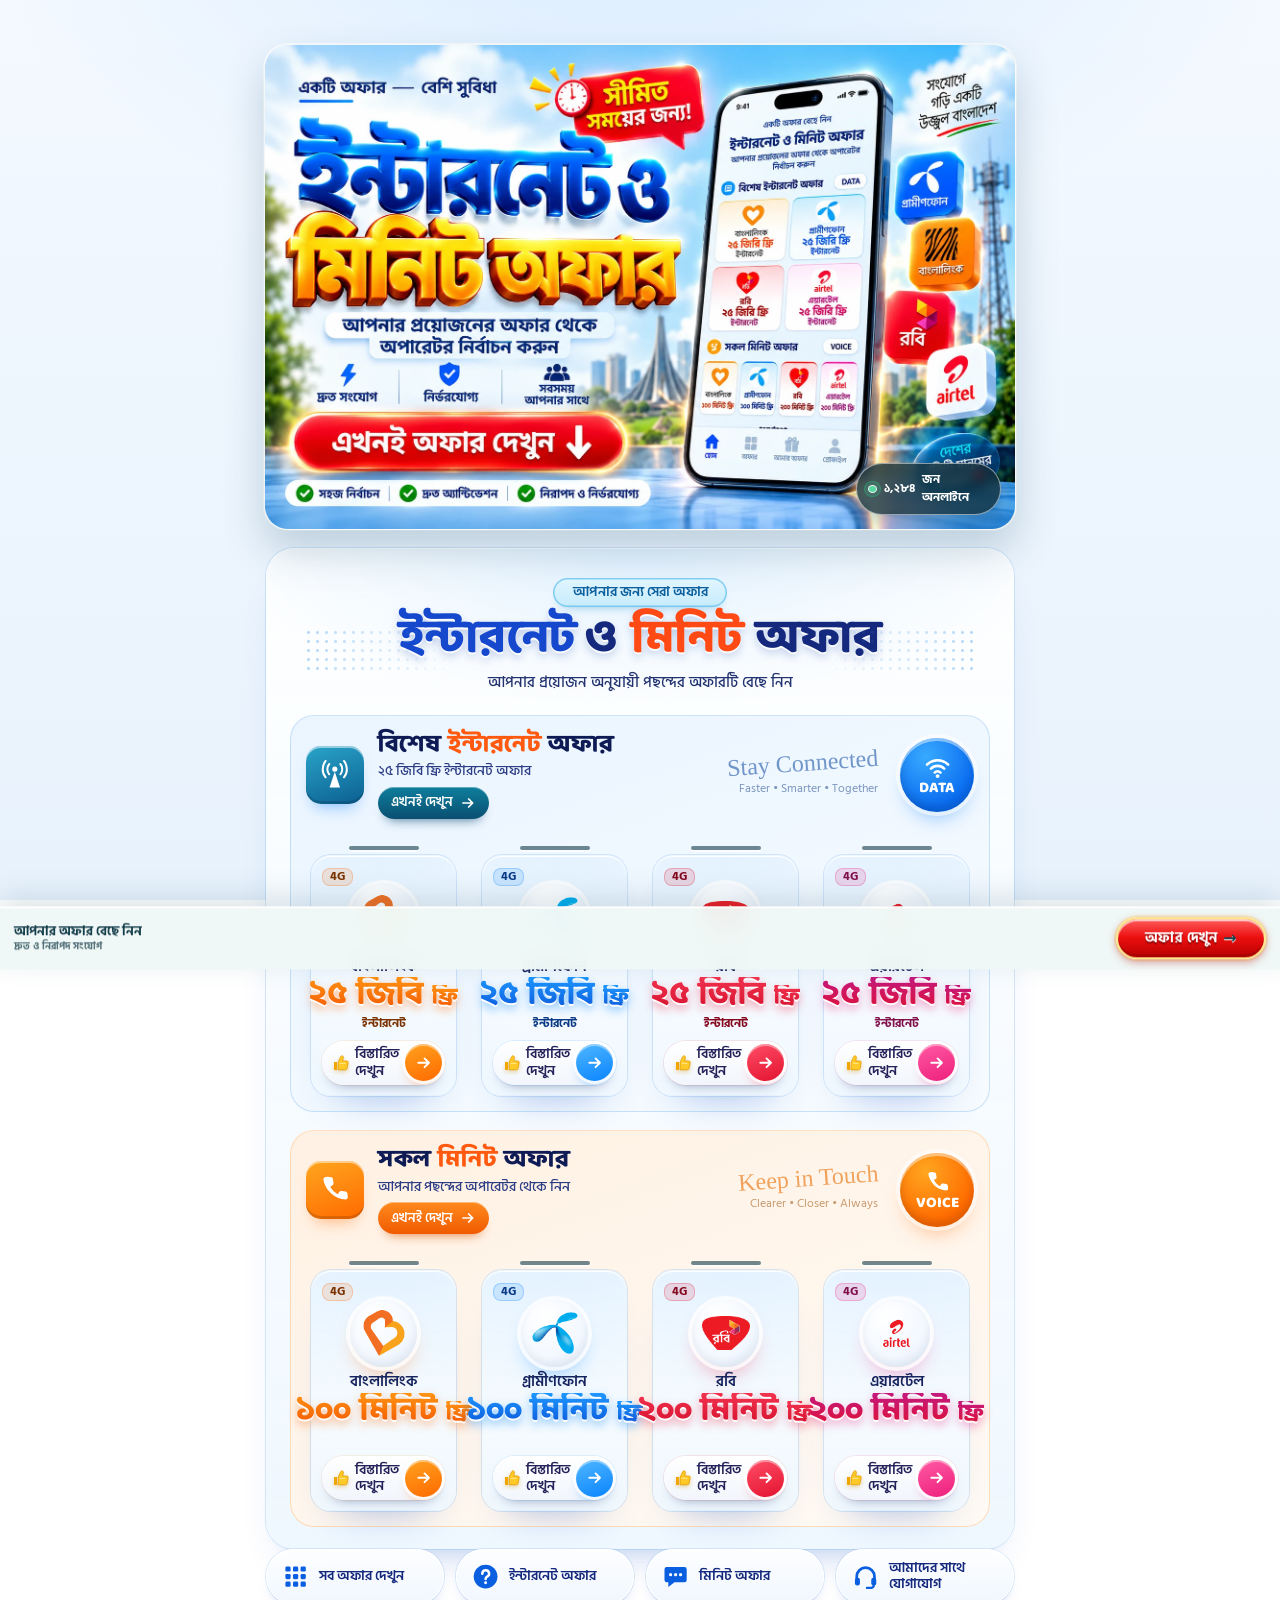
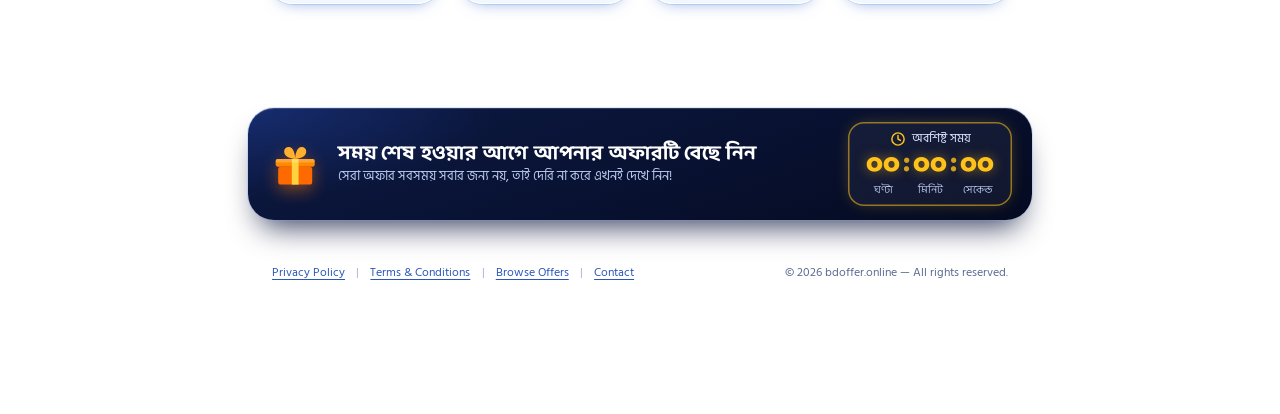
<file: index.html>
<!doctype html>
<html lang="bn">
<head>
  <meta charset="utf-8">
  <link rel="icon" href="favicon.svg" type="image/svg+xml">
  <meta name="viewport" content="width=device-width,initial-scale=1,viewport-fit=cover">
  <title>ফ্রি ইন্টারনেট ও মিনিট অফার | BDOFFER</title>
  <meta name="description" content="বাংলাদেশের Banglalink, Grameenphone, Robi ও Airtel অপারেটরের ইন্টারনেট এবং মিনিট অফার দেখুন। আপনার অপারেটর বেছে নিয়ে অফারটি দেখুন।">
  <meta name="robots" content="index,follow,max-image-preview:large">
  <meta name="author" content="BDOFFER">
  <link rel="canonical" href="https://atik336666-sketch.github.io/bdoffer/">
  <meta property="og:type" content="website">
  <meta property="og:locale" content="bn_BD">
  <meta property="og:site_name" content="BDOFFER">
  <meta property="og:title" content="ফ্রি ইন্টারনেট ও মিনিট অফার | BDOFFER">
  <meta property="og:description" content="বাংলাদেশের জনপ্রিয় অপারেটরের ইন্টারনেট ও মিনিট অফার দেখতে আপনার অপারেটর বেছে নিন।">
  <meta property="og:url" content="https://atik336666-sketch.github.io/bdoffer/">
  <meta property="og:image" content="https://atik336666-sketch.github.io/bdoffer/assets/exact-drive-banner.webp">
  <meta name="twitter:card" content="summary_large_image">
  <meta name="twitter:title" content="ফ্রি ইন্টারনেট ও মিনিট অফার | BDOFFER">
  <meta name="twitter:description" content="বাংলাদেশের জনপ্রিয় অপারেটরের ইন্টারনেট ও মিনিট অফার দেখুন।">
  <meta name="twitter:image" content="https://atik336666-sketch.github.io/bdoffer/assets/exact-drive-banner.webp">
  <meta name="theme-color" content="#101934">
  <meta name="description" content="বাংলাদেশের জনপ্রিয় অপারেটরের ২৫ জিবি ফ্রি ইন্টারনেট এবং মিনিট অফার দেখতে আপনার অপারেটর বেছে নিন।">
  <meta http-equiv="X-Content-Type-Options" content="nosniff">
  <!-- Security: disable right-click context menu via meta is not possible, handled via JS below -->

  <!-- Preload critical banner (WebP — 248KB instead of 1.9MB) -->
  <link rel="preload" as="image" href="assets/exact-drive-banner.webp" fetchpriority="high" type="image/webp">
  <!-- Preload operator buttons (above-fold) -->
  <link rel="preload" as="image" href="assets/button-banglalink.webp" fetchpriority="high">
  <link rel="preload" as="image" href="assets/button-grameenphone.webp" fetchpriority="high">
  <link rel="preload" as="image" href="assets/button-robi.webp" fetchpriority="high">
  <link rel="preload" as="image" href="assets/button-airtel.webp" fetchpriority="high">

  <link rel="preconnect" href="https://connect.facebook.net" crossorigin>
  <link rel="dns-prefetch" href="//connect.facebook.net">
  <link rel="preconnect" href="https://fonts.googleapis.com">
  <link rel="preconnect" href="https://fonts.gstatic.com" crossorigin>
  <link rel="stylesheet" href="https://fonts.googleapis.com/css2?family=Baloo+Da+2:wght@600;700;800&family=Hind+Siliguri:wght@400;500;600;700&family=Noto+Sans+Bengali:wght@400;500;600;700;800;900&display=swap">

  <!-- Single combined+minified stylesheet (2 files → 1, saves 1 HTTP request) -->
  <link rel="stylesheet" href="assets/style.min.css?v=20260919-1619">

  <script>window.BDOFFER_PIXEL_ID='';</script>

  <!-- Accessibility and browser inspection remain enabled. -->
</head>
<body>
<main class="page-shell">

  <main class="page-shell">
<section class="generated-hero" aria-labelledby="page-title">
    <!-- WebP: 248KB instead of 1.9MB PNG — 7.7× smaller, no quality loss -->
    <a class="generated-hero-link" data-link-key="hero_cta" href="#" aria-label="এখনই অফার দেখুন">
      <img class="generated-hero-image"
           src="assets/exact-drive-banner.webp"
           width="1562" height="1007"
           alt="ইন্টারনেট ও মিনিট অফার—বাংলাদেশের মোবাইল অপারেটর নির্বাচন করুন"
           fetchpriority="high"
           decoding="async">
    </a>
    <h1 id="page-title" class="sr-only">ইন্টারনেট ও মিনিট অফার</h1>
    <div class="generated-hero-live" aria-live="polite" aria-atomic="true">
      <span class="live-dot" aria-hidden="true"></span>
      <span id="viewer-count">১,২৮৪</span> জন অনলাইনে
    </div>
  </section>

<section class="offers" id="offers" aria-labelledby="offers-title">

<header class="sec-head" data-reveal>
  <span class="sec-head__badge">আপনার জন্য সেরা অফার</span>
  <h2 id="offers-title" class="sec-head__title"><span class="w-blue">ইন্টারনেট</span> <span class="w-ink">ও</span> <span class="w-orange">মিনিট</span> <span class="w-ink">অফার</span></h2>
  <p class="sec-head__sub">আপনার প্রয়োজন অনুযায়ী পছন্দের অফারটি বেছে নিন</p>
</header>

  <div class="sub sub--data" role="group" aria-labelledby="data-title">

<div class="sub-head">
  <span class="sub-head__icon"><svg viewBox="0 0 32 32" width="1em" height="1em" fill="currentColor" aria-hidden="true" focusable="false" ><path d="M16 13.2 11 28h10z" fill="currentColor"/><circle cx="16" cy="10.6" r="2.4" fill="currentColor"/><path d="M10.7 5.7a7.6 7.6 0 0 0 0 9.8M21.3 5.7a7.6 7.6 0 0 1 0 9.8M7.3 2.8a12.2 12.2 0 0 0 0 15.6M24.7 2.8a12.2 12.2 0 0 1 0 15.6" fill="none" stroke="currentColor" stroke-linecap="round" stroke-linejoin="round" stroke-width="1.9"/></svg></span>
  <div class="sub-head__text">
    <h3 class="sub-head__title" id="data-title">বিশেষ <span class="accent">ইন্টারনেট</span> অফার</h3>
    <p class="sub-head__sub">২৫ জিবি ফ্রি ইন্টারনেট অফার</p>
    <a class="pill-btn" data-link-key="internet_cta" href="#"><span>এখনই দেখুন</span><svg viewBox="0 0 24 24" width="1em" height="1em" fill="currentColor" aria-hidden="true" focusable="false" ><path d="M4.5 12h14m-5.5-6 6 6-6 6" fill="none" stroke="currentColor" stroke-linecap="round" stroke-linejoin="round" stroke-width="2.6"/></svg></a>
  </div>
  <p class="sub-head__script" aria-hidden="true"><em>Stay Connected</em><span>Faster • Smarter • Together</span></p>
  <span class="sub-head__badge" aria-hidden="true"><svg viewBox="0 0 32 32" width="1em" height="1em" fill="currentColor" aria-hidden="true" focusable="false" ><path d="M3.6 12.400a17.500 17.500 0 0 1 24.800 0M8.200 17.200a11 11 0 0 1 15.600 0M12.600 21.800a4.700 4.700 0 0 1 6.800 0" fill="none" stroke="currentColor" stroke-linecap="round" stroke-linejoin="round" stroke-width="3"/><circle cx="16" cy="26" r="2.300"/></svg><b>DATA</b></span>
</div>
    <div class="offer-grid" id="data-cards">

<article class="offer-card" id="banglalink-data" style="--op-main:#ff6a00;--op-end:#ffa21f;--op-rgb:255 106 0;--op-tint:#ffefe0;--op-tint-2:#fffaf4;--op-ink:#7a3200;--op-amt-a:#f25200;--op-amt-b:#ff9414;--op-glow:rgb(255 122 30 / .42);--i:0" data-reveal>
  <span class="offer-card__net">4G</span>
  <span class="offer-card__logo"><img src="assets/button-banglalink.webp" width="64" height="64" alt="বাংলালিংক" loading="lazy" decoding="async"></span>
  <h4 class="offer-card__op">বাংলালিংক</h4>
  <p class="offer-card__amt"><span>২৫ জিবি</span> <small>ফ্রি</small></p>
  <p class="offer-card__label">ইন্টারনেট</p>
  <a class="offer-card__cta" data-link-key="banglalink" data-category="ইন্টারনেট" data-operator="বাংলালিংক" href="#">
    <span class="offer-card__thumb"><svg viewBox="0 0 24 24" width="1em" height="1em" fill="currentColor" aria-hidden="true" focusable="false" ><path d="M2.6 10.6h3.9V21H3.6a1 1 0 0 1-1-1z" fill="#f0a500"/><path d="M8 10.8 11.4 3.4a1.9 1.9 0 0 1 3.5 1.3l-.9 4.4h5a2.1 2.1 0 0 1 2.1 2.6l-1.5 7.2a2.1 2.1 0 0 1-2.1 1.7H8z" fill="#ffc928" stroke="#e39b00" stroke-width="1" stroke-linejoin="round"/><path d="M10.6 12.2h6.2" stroke="#fff3b0" stroke-width="1.2" stroke-linecap="round" opacity=".8"/></svg></span>
    <span class="offer-card__cta-text">বিস্তারিত দেখুন<span class="sr-only"> — বাংলালিংক ২৫ জিবি ফ্রি ইন্টারনেট</span></span>
    <span class="offer-card__go"><svg viewBox="0 0 24 24" width="1em" height="1em" fill="currentColor" aria-hidden="true" focusable="false" ><path d="M4.5 12h14m-5.5-6 6 6-6 6" fill="none" stroke="currentColor" stroke-linecap="round" stroke-linejoin="round" stroke-width="2.6"/></svg></span>
  </a>
</article>
<article class="offer-card" id="gp-data" style="--op-main:#0a84ff;--op-end:#4fb7ff;--op-rgb:10 132 255;--op-tint:#e2f3ff;--op-tint-2:#f7fbff;--op-ink:#0a3a85;--op-amt-a:#0a52d6;--op-amt-b:#1e98ff;--op-glow:rgb(20 140 255 / .42);--i:1" data-reveal>
  <span class="offer-card__net">4G</span>
  <span class="offer-card__logo"><img src="assets/button-grameenphone.webp" width="64" height="64" alt="গ্রামীণফোন" loading="lazy" decoding="async"></span>
  <h4 class="offer-card__op">গ্রামীণফোন</h4>
  <p class="offer-card__amt"><span>২৫ জিবি</span> <small>ফ্রি</small></p>
  <p class="offer-card__label">ইন্টারনেট</p>
  <a class="offer-card__cta" data-link-key="gp" data-category="ইন্টারনেট" data-operator="গ্রামীণফোন" href="#">
    <span class="offer-card__thumb"><svg viewBox="0 0 24 24" width="1em" height="1em" fill="currentColor" aria-hidden="true" focusable="false" ><path d="M2.6 10.6h3.9V21H3.6a1 1 0 0 1-1-1z" fill="#f0a500"/><path d="M8 10.8 11.4 3.4a1.9 1.9 0 0 1 3.5 1.3l-.9 4.4h5a2.1 2.1 0 0 1 2.1 2.6l-1.5 7.2a2.1 2.1 0 0 1-2.1 1.7H8z" fill="#ffc928" stroke="#e39b00" stroke-width="1" stroke-linejoin="round"/><path d="M10.6 12.2h6.2" stroke="#fff3b0" stroke-width="1.2" stroke-linecap="round" opacity=".8"/></svg></span>
    <span class="offer-card__cta-text">বিস্তারিত দেখুন<span class="sr-only"> — গ্রামীণফোন ২৫ জিবি ফ্রি ইন্টারনেট</span></span>
    <span class="offer-card__go"><svg viewBox="0 0 24 24" width="1em" height="1em" fill="currentColor" aria-hidden="true" focusable="false" ><path d="M4.5 12h14m-5.5-6 6 6-6 6" fill="none" stroke="currentColor" stroke-linecap="round" stroke-linejoin="round" stroke-width="2.6"/></svg></span>
  </a>
</article>
<article class="offer-card" id="robi-data" style="--op-main:#e3132f;--op-end:#ff4d66;--op-rgb:227 19 47;--op-tint:#ffe4ea;--op-tint-2:#fff7f9;--op-ink:#84091f;--op-amt-a:#d20e2b;--op-amt-b:#f2334f;--op-glow:rgb(240 40 70 / .38);--i:2" data-reveal>
  <span class="offer-card__net">4G</span>
  <span class="offer-card__logo"><img src="assets/logo-robi.webp" width="64" height="64" alt="রবি" loading="lazy" decoding="async"></span>
  <h4 class="offer-card__op">রবি</h4>
  <p class="offer-card__amt"><span>২৫ জিবি</span> <small>ফ্রি</small></p>
  <p class="offer-card__label">ইন্টারনেট</p>
  <a class="offer-card__cta" data-link-key="robi" data-category="ইন্টারনেট" data-operator="রবি" href="#">
    <span class="offer-card__thumb"><svg viewBox="0 0 24 24" width="1em" height="1em" fill="currentColor" aria-hidden="true" focusable="false" ><path d="M2.6 10.6h3.9V21H3.6a1 1 0 0 1-1-1z" fill="#f0a500"/><path d="M8 10.8 11.4 3.4a1.9 1.9 0 0 1 3.5 1.3l-.9 4.4h5a2.1 2.1 0 0 1 2.1 2.6l-1.5 7.2a2.1 2.1 0 0 1-2.1 1.7H8z" fill="#ffc928" stroke="#e39b00" stroke-width="1" stroke-linejoin="round"/><path d="M10.6 12.2h6.2" stroke="#fff3b0" stroke-width="1.2" stroke-linecap="round" opacity=".8"/></svg></span>
    <span class="offer-card__cta-text">বিস্তারিত দেখুন<span class="sr-only"> — রবি ২৫ জিবি ফ্রি ইন্টারনেট</span></span>
    <span class="offer-card__go"><svg viewBox="0 0 24 24" width="1em" height="1em" fill="currentColor" aria-hidden="true" focusable="false" ><path d="M4.5 12h14m-5.5-6 6 6-6 6" fill="none" stroke="currentColor" stroke-linecap="round" stroke-linejoin="round" stroke-width="2.6"/></svg></span>
  </a>
</article>
<article class="offer-card" id="airtel-data" style="--op-main:#ee1f7c;--op-end:#ff5aa3;--op-rgb:238 31 124;--op-tint:#ffe5f2;--op-tint-2:#fff7fb;--op-ink:#80104a;--op-amt-a:#e0112f;--op-amt-b:#c4197f;--op-glow:rgb(238 40 130 / .38);--i:3" data-reveal>
  <span class="offer-card__net">4G</span>
  <span class="offer-card__logo"><img src="assets/button-airtel.webp" width="64" height="64" alt="এয়ারটেল" loading="lazy" decoding="async"></span>
  <h4 class="offer-card__op">এয়ারটেল</h4>
  <p class="offer-card__amt"><span>২৫ জিবি</span> <small>ফ্রি</small></p>
  <p class="offer-card__label">ইন্টারনেট</p>
  <a class="offer-card__cta" data-link-key="airtel" data-category="ইন্টারনেট" data-operator="এয়ারটেল" href="#">
    <span class="offer-card__thumb"><svg viewBox="0 0 24 24" width="1em" height="1em" fill="currentColor" aria-hidden="true" focusable="false" ><path d="M2.6 10.6h3.9V21H3.6a1 1 0 0 1-1-1z" fill="#f0a500"/><path d="M8 10.8 11.4 3.4a1.9 1.9 0 0 1 3.5 1.3l-.9 4.4h5a2.1 2.1 0 0 1 2.1 2.6l-1.5 7.2a2.1 2.1 0 0 1-2.1 1.7H8z" fill="#ffc928" stroke="#e39b00" stroke-width="1" stroke-linejoin="round"/><path d="M10.6 12.2h6.2" stroke="#fff3b0" stroke-width="1.2" stroke-linecap="round" opacity=".8"/></svg></span>
    <span class="offer-card__cta-text">বিস্তারিত দেখুন<span class="sr-only"> — এয়ারটেল ২৫ জিবি ফ্রি ইন্টারনেট</span></span>
    <span class="offer-card__go"><svg viewBox="0 0 24 24" width="1em" height="1em" fill="currentColor" aria-hidden="true" focusable="false" ><path d="M4.5 12h14m-5.5-6 6 6-6 6" fill="none" stroke="currentColor" stroke-linecap="round" stroke-linejoin="round" stroke-width="2.6"/></svg></span>
  </a>
</article>
    </div>
  </div>
  <div class="sub sub--voice" role="group" aria-labelledby="voice-title">

<div class="sub-head">
  <span class="sub-head__icon"><svg viewBox="0 0 24 24" width="1em" height="1em" fill="currentColor" aria-hidden="true" focusable="false" ><path d="M6.9 2.6 9.5 3c.6.1 1 .6 1.1 1.2l.5 3a1.5 1.5 0 0 1-.7 1.5l-1.700 1.100a12.500 12.500 0 0 0 5.400 5.400l1.100-1.700a1.500 1.500 0 0 1 1.500-.7l3 .5c.6.1 1.100.5 1.200 1.100l.4 2.600c.1 1-.6 1.900-1.600 2A17.500 17.500 0 0 1 3.800 4.500c.1-1 1-1.800 2-1.700z"/></svg></span>
  <div class="sub-head__text">
    <h3 class="sub-head__title" id="voice-title">সকল <span class="accent">মিনিট</span> অফার</h3>
    <p class="sub-head__sub">আপনার পছন্দের অপারেটর থেকে নিন</p>
    <a class="pill-btn" data-link-key="minute_cta" href="#"><span>এখনই দেখুন</span><svg viewBox="0 0 24 24" width="1em" height="1em" fill="currentColor" aria-hidden="true" focusable="false" ><path d="M4.5 12h14m-5.5-6 6 6-6 6" fill="none" stroke="currentColor" stroke-linecap="round" stroke-linejoin="round" stroke-width="2.6"/></svg></a>
  </div>
  <p class="sub-head__script" aria-hidden="true"><em>Keep in Touch</em><span>Clearer • Closer • Always</span></p>
  <span class="sub-head__badge" aria-hidden="true"><svg viewBox="0 0 24 24" width="1em" height="1em" fill="currentColor" aria-hidden="true" focusable="false" ><path d="M6.9 2.6 9.5 3c.6.1 1 .6 1.1 1.2l.5 3a1.5 1.5 0 0 1-.7 1.5l-1.700 1.100a12.500 12.500 0 0 0 5.400 5.400l1.100-1.700a1.500 1.500 0 0 1 1.500-.7l3 .5c.6.1 1.100.5 1.200 1.100l.4 2.600c.1 1-.6 1.900-1.600 2A17.500 17.500 0 0 1 3.800 4.500c.1-1 1-1.800 2-1.700z"/></svg><b>VOICE</b></span>
</div>
    <div class="offer-grid" id="voice-cards">

<article class="offer-card" id="banglalink-voice" style="--op-main:#ff6a00;--op-end:#ffa21f;--op-rgb:255 106 0;--op-tint:#ffefe0;--op-tint-2:#fffaf4;--op-ink:#7a3200;--op-amt-a:#f25200;--op-amt-b:#ff9414;--op-glow:rgb(255 122 30 / .42);--i:0" data-reveal>
  <span class="offer-card__net">4G</span>
  <span class="offer-card__logo"><img src="assets/button-banglalink.webp" width="64" height="64" alt="বাংলালিংক" loading="lazy" decoding="async"></span>
  <h4 class="offer-card__op">বাংলালিংক</h4>
  <p class="offer-card__amt"><span>১০০ মিনিট</span> <small>ফ্রি</small></p>
  <p class="offer-card__label" aria-hidden="true">&nbsp;</p>
  <a class="offer-card__cta" data-link-key="banglalink" data-category="মিনিট" data-operator="বাংলালিংক" href="#">
    <span class="offer-card__thumb"><svg viewBox="0 0 24 24" width="1em" height="1em" fill="currentColor" aria-hidden="true" focusable="false" ><path d="M2.6 10.6h3.9V21H3.6a1 1 0 0 1-1-1z" fill="#f0a500"/><path d="M8 10.8 11.4 3.4a1.9 1.9 0 0 1 3.5 1.3l-.9 4.4h5a2.1 2.1 0 0 1 2.1 2.6l-1.5 7.2a2.1 2.1 0 0 1-2.1 1.7H8z" fill="#ffc928" stroke="#e39b00" stroke-width="1" stroke-linejoin="round"/><path d="M10.6 12.2h6.2" stroke="#fff3b0" stroke-width="1.2" stroke-linecap="round" opacity=".8"/></svg></span>
    <span class="offer-card__cta-text">বিস্তারিত দেখুন<span class="sr-only"> — বাংলালিংক ১০০ মিনিট ফ্রি </span></span>
    <span class="offer-card__go"><svg viewBox="0 0 24 24" width="1em" height="1em" fill="currentColor" aria-hidden="true" focusable="false" ><path d="M4.5 12h14m-5.5-6 6 6-6 6" fill="none" stroke="currentColor" stroke-linecap="round" stroke-linejoin="round" stroke-width="2.6"/></svg></span>
  </a>
</article>
<article class="offer-card" id="gp-voice" style="--op-main:#0a84ff;--op-end:#4fb7ff;--op-rgb:10 132 255;--op-tint:#e2f3ff;--op-tint-2:#f7fbff;--op-ink:#0a3a85;--op-amt-a:#0a52d6;--op-amt-b:#1e98ff;--op-glow:rgb(20 140 255 / .42);--i:1" data-reveal>
  <span class="offer-card__net">4G</span>
  <span class="offer-card__logo"><img src="assets/button-grameenphone.webp" width="64" height="64" alt="গ্রামীণফোন" loading="lazy" decoding="async"></span>
  <h4 class="offer-card__op">গ্রামীণফোন</h4>
  <p class="offer-card__amt"><span>১০০ মিনিট</span> <small>ফ্রি</small></p>
  <p class="offer-card__label" aria-hidden="true">&nbsp;</p>
  <a class="offer-card__cta" data-link-key="gp" data-category="মিনিট" data-operator="গ্রামীণফোন" href="#">
    <span class="offer-card__thumb"><svg viewBox="0 0 24 24" width="1em" height="1em" fill="currentColor" aria-hidden="true" focusable="false" ><path d="M2.6 10.6h3.9V21H3.6a1 1 0 0 1-1-1z" fill="#f0a500"/><path d="M8 10.8 11.4 3.4a1.9 1.9 0 0 1 3.5 1.3l-.9 4.4h5a2.1 2.1 0 0 1 2.1 2.6l-1.5 7.2a2.1 2.1 0 0 1-2.1 1.7H8z" fill="#ffc928" stroke="#e39b00" stroke-width="1" stroke-linejoin="round"/><path d="M10.6 12.2h6.2" stroke="#fff3b0" stroke-width="1.2" stroke-linecap="round" opacity=".8"/></svg></span>
    <span class="offer-card__cta-text">বিস্তারিত দেখুন<span class="sr-only"> — গ্রামীণফোন ১০০ মিনিট ফ্রি </span></span>
    <span class="offer-card__go"><svg viewBox="0 0 24 24" width="1em" height="1em" fill="currentColor" aria-hidden="true" focusable="false" ><path d="M4.5 12h14m-5.5-6 6 6-6 6" fill="none" stroke="currentColor" stroke-linecap="round" stroke-linejoin="round" stroke-width="2.6"/></svg></span>
  </a>
</article>
<article class="offer-card" id="robi-voice" style="--op-main:#e3132f;--op-end:#ff4d66;--op-rgb:227 19 47;--op-tint:#ffe4ea;--op-tint-2:#fff7f9;--op-ink:#84091f;--op-amt-a:#d20e2b;--op-amt-b:#f2334f;--op-glow:rgb(240 40 70 / .38);--i:2" data-reveal>
  <span class="offer-card__net">4G</span>
  <span class="offer-card__logo"><img src="assets/logo-robi.webp" width="64" height="64" alt="রবি" loading="lazy" decoding="async"></span>
  <h4 class="offer-card__op">রবি</h4>
  <p class="offer-card__amt"><span>২০০ মিনিট</span> <small>ফ্রি</small></p>
  <p class="offer-card__label" aria-hidden="true">&nbsp;</p>
  <a class="offer-card__cta" data-link-key="robi" data-category="মিনিট" data-operator="রবি" href="#">
    <span class="offer-card__thumb"><svg viewBox="0 0 24 24" width="1em" height="1em" fill="currentColor" aria-hidden="true" focusable="false" ><path d="M2.6 10.6h3.9V21H3.6a1 1 0 0 1-1-1z" fill="#f0a500"/><path d="M8 10.8 11.4 3.4a1.9 1.9 0 0 1 3.5 1.3l-.9 4.4h5a2.1 2.1 0 0 1 2.1 2.6l-1.5 7.2a2.1 2.1 0 0 1-2.1 1.7H8z" fill="#ffc928" stroke="#e39b00" stroke-width="1" stroke-linejoin="round"/><path d="M10.6 12.2h6.2" stroke="#fff3b0" stroke-width="1.2" stroke-linecap="round" opacity=".8"/></svg></span>
    <span class="offer-card__cta-text">বিস্তারিত দেখুন<span class="sr-only"> — রবি ২০০ মিনিট ফ্রি </span></span>
    <span class="offer-card__go"><svg viewBox="0 0 24 24" width="1em" height="1em" fill="currentColor" aria-hidden="true" focusable="false" ><path d="M4.5 12h14m-5.5-6 6 6-6 6" fill="none" stroke="currentColor" stroke-linecap="round" stroke-linejoin="round" stroke-width="2.6"/></svg></span>
  </a>
</article>
<article class="offer-card" id="airtel-voice" style="--op-main:#ee1f7c;--op-end:#ff5aa3;--op-rgb:238 31 124;--op-tint:#ffe5f2;--op-tint-2:#fff7fb;--op-ink:#80104a;--op-amt-a:#e0112f;--op-amt-b:#c4197f;--op-glow:rgb(238 40 130 / .38);--i:3" data-reveal>
  <span class="offer-card__net">4G</span>
  <span class="offer-card__logo"><img src="assets/button-airtel.webp" width="64" height="64" alt="এয়ারটেল" loading="lazy" decoding="async"></span>
  <h4 class="offer-card__op">এয়ারটেল</h4>
  <p class="offer-card__amt"><span>২০০ মিনিট</span> <small>ফ্রি</small></p>
  <p class="offer-card__label" aria-hidden="true">&nbsp;</p>
  <a class="offer-card__cta" data-link-key="airtel" data-category="মিনিট" data-operator="এয়ারটেল" href="#">
    <span class="offer-card__thumb"><svg viewBox="0 0 24 24" width="1em" height="1em" fill="currentColor" aria-hidden="true" focusable="false" ><path d="M2.6 10.6h3.9V21H3.6a1 1 0 0 1-1-1z" fill="#f0a500"/><path d="M8 10.8 11.4 3.4a1.9 1.9 0 0 1 3.5 1.3l-.9 4.4h5a2.1 2.1 0 0 1 2.1 2.6l-1.5 7.2a2.1 2.1 0 0 1-2.1 1.7H8z" fill="#ffc928" stroke="#e39b00" stroke-width="1" stroke-linejoin="round"/><path d="M10.6 12.2h6.2" stroke="#fff3b0" stroke-width="1.2" stroke-linecap="round" opacity=".8"/></svg></span>
    <span class="offer-card__cta-text">বিস্তারিত দেখুন<span class="sr-only"> — এয়ারটেল ২০০ মিনিট ফ্রি </span></span>
    <span class="offer-card__go"><svg viewBox="0 0 24 24" width="1em" height="1em" fill="currentColor" aria-hidden="true" focusable="false" ><path d="M4.5 12h14m-5.5-6 6 6-6 6" fill="none" stroke="currentColor" stroke-linecap="round" stroke-linejoin="round" stroke-width="2.6"/></svg></span>
  </a>
</article>
    </div>
  </div>
</section>

<nav class="quicknav" aria-label="দ্রুত লিংক" data-reveal><ul><li><a class="qnav" href="#offers"><span class="qnav__icon"><svg viewBox="0 0 24 24" width="1em" height="1em" fill="currentColor" aria-hidden="true" focusable="false" ><rect x="3" y="3" width="4.6" height="4.6" rx="1.2"/><rect x="9.7" y="3" width="4.6" height="4.6" rx="1.2"/><rect x="16.4" y="3" width="4.6" height="4.6" rx="1.2"/><rect x="3" y="9.7" width="4.6" height="4.6" rx="1.2"/><rect x="9.7" y="9.7" width="4.6" height="4.6" rx="1.2"/><rect x="16.4" y="9.7" width="4.6" height="4.6" rx="1.2"/><rect x="3" y="16.4" width="4.6" height="4.6" rx="1.2"/><rect x="9.7" y="16.4" width="4.6" height="4.6" rx="1.2"/><rect x="16.4" y="16.4" width="4.6" height="4.6" rx="1.2"/></svg></span><span>সব অফার দেখুন</span></a></li><li><a class="qnav" href="#data-title"><span class="qnav__icon"><svg viewBox="0 0 24 24" width="1em" height="1em" fill="currentColor" aria-hidden="true" focusable="false" ><circle cx="12" cy="12" r="10.5"/><path d="M9.1 9.4a3 3 0 1 1 4.3 2.7c-.9.5-1.4 1-1.4 2" fill="none" stroke="#fff" stroke-width="2.2" stroke-linecap="round"/><circle cx="12" cy="17.4" r="1.3" fill="#fff"/></svg></span><span>ইন্টারনেট অফার</span></a></li><li><a class="qnav" href="#voice-title"><span class="qnav__icon"><svg viewBox="0 0 24 24" width="1em" height="1em" fill="currentColor" aria-hidden="true" focusable="false" ><path d="M4.2 3.5h15.6a2 2 0 0 1 2 2v9.6a2 2 0 0 1-2 2H11l-5.4 4v-4H4.2a2 2 0 0 1-2-2V5.5a2 2 0 0 1 2-2z"/><circle cx="7.6" cy="10.3" r="1.4" fill="#fff"/><circle cx="12" cy="10.3" r="1.4" fill="#fff"/><circle cx="16.4" cy="10.3" r="1.4" fill="#fff"/></svg></span><span>মিনিট অফার</span></a></li><li><a class="qnav" href="#site-footer"><span class="qnav__icon"><svg viewBox="0 0 24 24" width="1em" height="1em" fill="currentColor" aria-hidden="true" focusable="false" ><path d="M4.2 14.5v-2.6a7.8 7.8 0 0 1 15.6 0v2.6" fill="none" stroke="currentColor" stroke-linecap="round" stroke-linejoin="round" stroke-width="2.4"/><rect x="2.6" y="13" width="4.4" height="6.8" rx="2"/><rect x="17" y="13" width="4.4" height="6.8" rx="2"/><path d="M19.2 19.8c0 1.4-1.6 2.2-4 2.2h-2" fill="none" stroke="currentColor" stroke-linecap="round" stroke-linejoin="round" stroke-width="2"/></svg></span><span>আমাদের সাথে যোগাযোগ</span></a></li></ul></nav>

</main>
<section class="countdown" aria-labelledby="cd-title">
  <span class="countdown__gift"><svg viewBox="0 0 64 64" width="1em" height="1em" fill="currentColor" aria-hidden="true" focusable="false" ><rect x="9" y="26" width="46" height="9" rx="2.5" fill="#ff8a00"/><rect x="12" y="35" width="40" height="21" rx="3" fill="#ff6a00"/><rect x="28" y="26" width="8" height="30" fill="#ffd33d"/><path d="M32 26c-6-1-13-3-13-9 0-4 3.5-6 7-5 4 1.200 6 8 6 14zM32 26c6-1 13-3 13-9 0-4-3.500-6-7-5-4 1.200-6 8-6 14z" fill="#ffb02e"/><rect x="9" y="26" width="46" height="4" rx="2" fill="#fff" opacity=".22"/></svg></span>
  <div class="countdown__text">
    <h2 id="cd-title">সময় শেষ হওয়ার আগে আপনার অফারটি বেছে নিন</h2>
    <p>সেরা অফার সবসময় সবার জন্য নয়, তাই দেরি না করে এখনই দেখে নিন!</p>
  </div>
  <div class="countdown__timer" id="countdown" role="timer" data-deadline="">
    <span class="countdown__label"><svg viewBox="0 0 24 24" width="1em" height="1em" fill="currentColor" aria-hidden="true" focusable="false" ><circle cx="12" cy="12" r="9.2" fill="none" stroke="currentColor" stroke-linecap="round" stroke-linejoin="round" stroke-width="2.2"/><path d="M12 6.6V12l3.6 2.2" fill="none" stroke="currentColor" stroke-linecap="round" stroke-linejoin="round" stroke-width="2.2"/></svg><span>অবশিষ্ট সময়</span></span>
    <div class="countdown__digits">
      <div><b data-u="h">০০</b><small>ঘণ্টা</small></div><i>:</i>
      <div><b data-u="m">০০</b><small>মিনিট</small></div><i>:</i>
      <div><b data-u="s" class="tick">০০</b><small>সেকেন্ড</small></div>
    </div>
  </div>
</section>
<footer class="footer" id="site-footer">
  <nav aria-label="ফুটার লিংক"><ul><li><a href="./privacy.html">Privacy Policy</a></li><li><a href="./terms.html">Terms &amp; Conditions</a></li><li><a href="#offers">Browse Offers</a></li><li><a href="#site-footer">Contact</a></li></ul></nav>
  <p>© 2026 bdoffer.online — All rights reserved.</p>
</footer>
<div class="sticky-cta" id="sticky-cta" aria-hidden="true">
  <div class="sticky-cta__copy"><strong>আপনার অফার বেছে নিন</strong><small>দ্রুত ও নিরাপদ সংযোগ</small></div>
  <button type="button" id="sticky-button" data-link-key="sticky_cta" class="trion-premium-button">অফার দেখুন <span aria-hidden="true">→</span></button>
</div>

<noscript><img height="1" width="1" style="display:none" src="https://www.facebook.com/tr?id=REPLACE_WITH_META_PIXEL_ID&ev=PageView&noscript=1" alt=""></noscript>
<!-- Single minified script — defer keeps it non-blocking -->
<script src="assets/app.min.js?v=20260919-1613" defer></script>
</body>
</html>
</file>
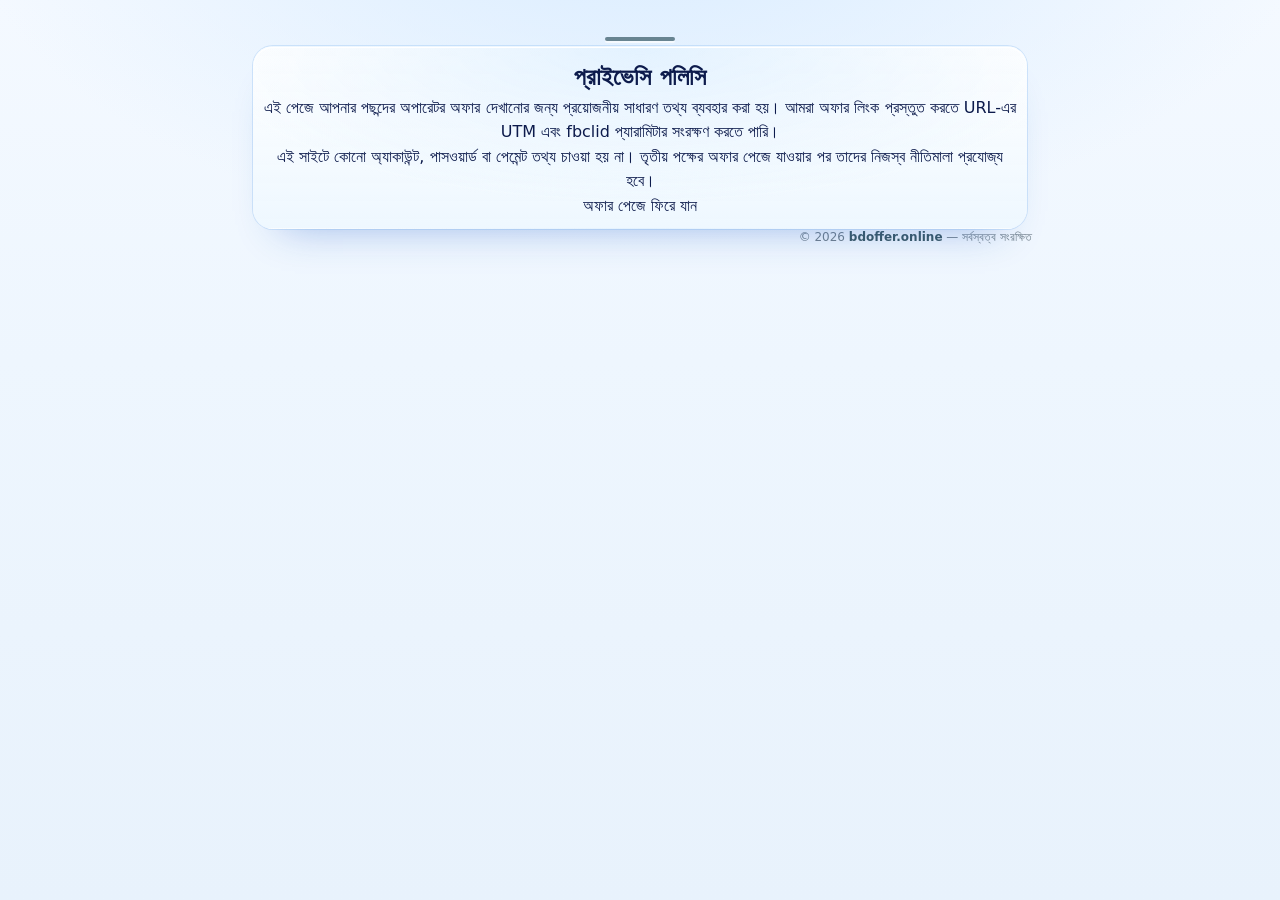
<file: privacy.html>
<!doctype html><html lang="bn"><head><meta charset="utf-8"><link rel="icon" href="favicon.svg" type="image/svg+xml"><meta name="viewport" content="width=device-width,initial-scale=1"><meta name="description" content="BDOFFER সাইটে অফার লিংক ও URL প্যারামিটার ব্যবহারের গোপনীয়তা নীতি।"><meta name="robots" content="index,follow"><link rel="canonical" href="https://atik336666-sketch.github.io/bdoffer/privacy.html"><title>প্রাইভেসি পলিসি | BDOFFER</title><link rel="stylesheet" href="assets/style.min.css"></head><body><main class="page-shell"><article class="offer-card"><h1>প্রাইভেসি পলিসি</h1><p>এই পেজে আপনার পছন্দের অপারেটর অফার দেখানোর জন্য প্রয়োজনীয় সাধারণ তথ্য ব্যবহার করা হয়। আমরা অফার লিংক প্রস্তুত করতে URL-এর UTM এবং fbclid প্যারামিটার সংরক্ষণ করতে পারি।</p><p>এই সাইটে কোনো অ্যাকাউন্ট, পাসওয়ার্ড বা পেমেন্ট তথ্য চাওয়া হয় না। তৃতীয় পক্ষের অফার পেজে যাওয়ার পর তাদের নিজস্ব নীতিমালা প্রযোজ্য হবে।</p><p><a href="./">অফার পেজে ফিরে যান</a></p></article><small class="site-copyright">© 2026 <strong>bdoffer.online</strong> — সর্বস্বত্ব সংরক্ষিত</small></main></body></html>
</file>
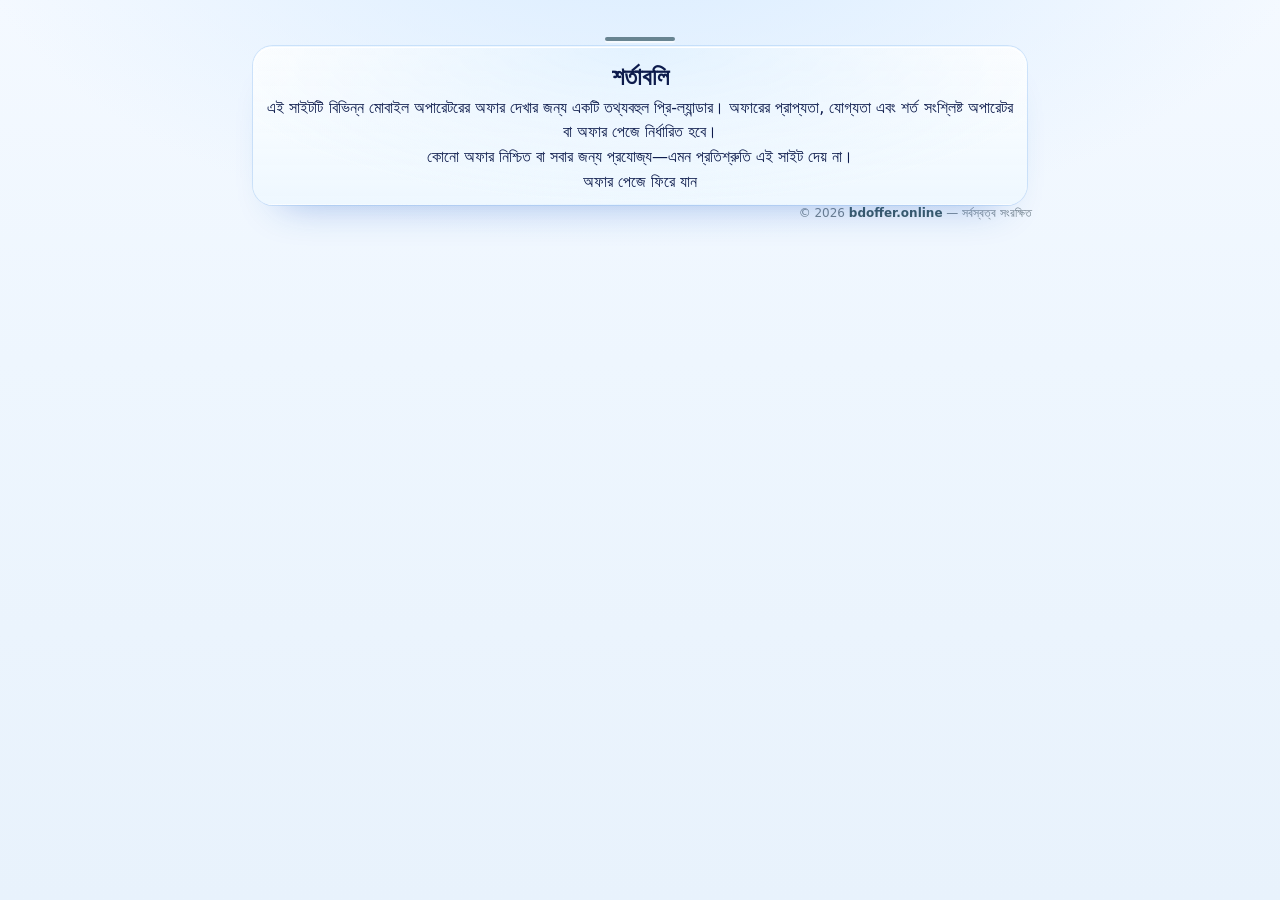
<file: terms.html>
<!doctype html><html lang="bn"><head><meta charset="utf-8"><link rel="icon" href="favicon.svg" type="image/svg+xml"><meta name="viewport" content="width=device-width,initial-scale=1"><meta name="description" content="BDOFFER-এর মোবাইল অফার তথ্যবহুল প্রি-ল্যান্ডার ব্যবহারের শর্তাবলি।"><meta name="robots" content="index,follow"><link rel="canonical" href="https://atik336666-sketch.github.io/bdoffer/terms.html"><title>শর্তাবলি | BDOFFER</title><link rel="stylesheet" href="assets/style.min.css"></head><body><main class="page-shell"><article class="offer-card"><h1>শর্তাবলি</h1><p>এই সাইটটি বিভিন্ন মোবাইল অপারেটরের অফার দেখার জন্য একটি তথ্যবহুল প্রি-ল্যান্ডার। অফারের প্রাপ্যতা, যোগ্যতা এবং শর্ত সংশ্লিষ্ট অপারেটর বা অফার পেজে নির্ধারিত হবে।</p><p>কোনো অফার নিশ্চিত বা সবার জন্য প্রযোজ্য—এমন প্রতিশ্রুতি এই সাইট দেয় না।</p><p><a href="./">অফার পেজে ফিরে যান</a></p></article><small class="site-copyright">© 2026 <strong>bdoffer.online</strong> — সর্বস্বত্ব সংরক্ষিত</small></main></body></html>
</file>
<file: assets/style.min.css>
*{box-sizing:border-box}html{scroll-behavior:smooth}body{margin:0;background:#f3f5fa;color:#17213c;font-family:"Hind Siliguri","Noto Sans Bengali",system-ui,-apple-system,"Segoe UI",sans-serif;font-size:16px;line-height:1.45}.page-shell{width:min(100%,780px);margin:auto;padding:14px 14px 78px}.hero{isolation:isolate;overflow:hidden;position:relative;min-height:420px;border-radius:28px;background:linear-gradient(142deg,#0d1633 0%,#182950 52%,#263e73 100%);color:#fff;box-shadow:0 18px 45px #0d163333}.hero:after{content:"";position:absolute;z-index:-1;inset:0;background:linear-gradient(115deg,transparent 0 36%,#ffffff09 36.2% 36.5%,transparent 36.7% 68%,#ffffff08 68.2% 68.5%,transparent 68.7%);pointer-events:none}.hero-copy{position:relative;z-index:2;padding:31px 24px 12px}.hero-badge{display:inline-flex;align-items:center;gap:7px;padding:7px 11px;border:1px solid #ffffff30;border-radius:999px;background:#ffffff12;color:#dce6ff;font-size:12px;font-weight:700;letter-spacing:.01em}.hero-badge i{display:block;width:7px;height:7px;border-radius:50%;background:#58d7a1;box-shadow:0 0 0 4px #58d7a125}.hero h1{max-width:88%;margin:15px 0 0;font-size:clamp(30px,8vw,50px);line-height:1.1;letter-spacing:-.045em}.hero-subtitle{max-width:82%;margin:10px 0 14px;color:#cbd6ef;font-size:16px}.live-status{display:inline-flex;align-items:center;gap:7px;padding:7px 11px;border:1px solid #ffffff2b;border-radius:999px;background:#ffffff10;color:#e7edff;font-size:13px}.live-dot{width:8px;height:8px;border-radius:50%;background:#58d7a1;box-shadow:0 0 0 4px #58d7a125;animation:ping 2s ease-in-out infinite}.hero-ribbon-wrap{position:absolute;z-index:1;right:0;bottom:0;left:0;display:flex;flex-direction:column;align-items:center;gap:7px;padding:17px 14px 18px;background:linear-gradient(180deg,transparent,#0a122add 28%,#0a122af2)}.hero-ribbon{display:block;width:min(100%,800px);height:auto;border-radius:10px;mix-blend-mode:screen;opacity:.94;filter:saturate(.92) contrast(1.04)}.ribbon-label{color:#aebcda;font-size:12px;font-weight:700;letter-spacing:.04em}.hero-glow{position:absolute;border-radius:50%;filter:blur(2px);pointer-events:none}.hero-glow-one{top:-85px;right:-55px;width:220px;height:220px;background:#4c70d62b}.hero-glow-two{bottom:130px;left:-110px;width:200px;height:200px;background:#00a8891b}.offer-card{margin-top:15px;padding:23px 13px 16px;border:1px solid #e1e6f1;border-radius:28px;background:#fff;box-shadow:0 12px 30px #0d16330d}.section-heading{text-align:center}.section-kicker{color:#63729a;font-size:13px;font-weight:800;letter-spacing:.04em}.section-heading h2{margin:2px 0 2px;color:#111c38;font-size:27px}.section-heading p{margin:0 0 18px;color:#697691}.offer-panels{display:grid;gap:16px}.category-panel{position:relative;overflow:hidden;padding:15px 10px 13px;border:1px solid;border-radius:21px}.category-panel:before{content:"";position:absolute;top:0;right:16px;left:16px;height:3px;border-radius:0 0 4px 4px}.internet-panel{border-color:#c8d9ed;background:linear-gradient(145deg,#f4f9ff,#fff)}.internet-panel:before{background:linear-gradient(90deg,#0876bb,#4fb4eb)}.minute-panel{border-color:#ead5b9;background:linear-gradient(145deg,#fff9f0,#fff)}.minute-panel:before{background:linear-gradient(90deg,#ed7820,#f4be58)}.category-heading{display:flex;align-items:center;gap:10px;margin:2px 4px 13px}.category-icon{display:grid;place-items:center;width:39px;height:39px;border-radius:13px;background:#e3f2fc;color:#086cae;font-size:22px;font-weight:800}.minute-icon{background:#fff0db;color:#b9630d}.category-heading h3{margin:0;color:#17213c;font-size:21px;line-height:1.15}.category-heading p{margin:2px 0 0;color:#697691;font-size:13px}.category-pill{margin-left:auto;padding:4px 8px;border:1px solid #c9d9ef;border-radius:999px;color:#5e7199;font-size:10px;font-weight:900;letter-spacing:.1em}.minute-panel .category-pill{border-color:#f1d6af;color:#a56c29}.operator-grid{display:grid;grid-template-columns:repeat(2,minmax(0,1fr));gap:10px}.operator-button{position:relative;overflow:hidden;min-height:153px;display:flex;flex-direction:column;align-items:center;justify-content:center;gap:3px;padding:10px 5px;border:1px solid #dce3f0;border-top:3px solid var(--brand);border-radius:18px;background:linear-gradient(145deg,#fff,#f7f9fd);color:#16213c;text-decoration:none;box-shadow:0 7px 15px #17213c0b;transition:transform .2s ease,box-shadow .2s ease,border-color .2s ease}.operator-button:before{content:"";position:absolute;inset:0;background:linear-gradient(125deg,var(--tint),transparent 52%);opacity:.8;pointer-events:none}.operator-button:after{content:"";position:absolute;top:-45%;left:-85%;width:42%;height:190%;background:#fff9;transform:rotate(22deg);transition:left .55s ease;pointer-events:none}.operator-button:hover,.operator-button:focus-visible{transform:translateY(-4px);border-color:var(--brand);box-shadow:0 13px 24px #17213c1a}.operator-button:hover:after,.operator-button:focus-visible:after{left:135%}.operator-button:active{transform:scale(.97)}.operator-button:focus-visible{outline:3px solid #2b6cff;outline-offset:2px}.operator-logo{position:relative;z-index:1;display:grid;place-items:center;width:68px;height:68px;border-radius:50%;background:#fff;box-shadow:0 5px 12px #17213c18}.operator-logo img{width:58px;height:58px;object-fit:contain;filter:drop-shadow(0 3px 4px #17213c15)}.operator-name,.operator-button b{position:relative;z-index:1}.operator-name{font-size:16px;font-weight:850}.operator-button b{color:var(--dark);font-size:12px;font-weight:750}.operator-button em{font-style:normal;font-size:16px}.operator-bl{--brand:#f58220;--tint:#fff0dc;--dark:#9a4a08}.operator-gp{--brand:#0b73ba;--tint:#e6f4ff;--dark:#075485}.operator-robi{--brand:#e3262e;--tint:#fff0f1;--dark:#9d151b}.operator-airtel{--brand:#e40046;--tint:#fff0f5;--dark:#9e0030}.trust-row{display:flex;justify-content:center;flex-wrap:wrap;gap:9px;margin-top:18px;color:#53627f;font-size:12px}.scarcity{display:flex;justify-content:space-between;align-items:center;margin:15px 0 0;padding:12px 16px;border-radius:15px;background:#fff7e8;color:#765b23;font-size:14px}.scarcity strong{font-variant-numeric:tabular-nums;color:#a34c16;font-size:18px}footer{display:flex;justify-content:center;gap:10px;margin:18px 0;color:#707b97;font-size:13px}footer a{color:inherit}.sticky-cta{position:fixed;z-index:5;right:0;bottom:0;left:0;display:flex;justify-content:space-between;align-items:center;gap:10px;padding:10px max(14px,env(safe-area-inset-left)) max(10px,env(safe-area-inset-bottom));background:#fff;border-top:1px solid #e0e5ef;box-shadow:0 -7px 20px #17213c12;transform:translateY(110%);transition:transform .2s ease}.sticky-cta.visible{transform:translateY(0)}.sticky-cta span{font-size:13px;font-weight:750}.sticky-cta button{border:0;border-radius:10px;padding:11px 15px;background:#182950;color:#fff;font:inherit;font-size:13px;font-weight:800}.sticky-cta button:focus-visible{outline:3px solid #2b6cff;outline-offset:2px}@keyframes ping{50%{box-shadow:0 0 0 7px #58d7a105}}@media(min-width:600px){.page-shell{padding-top:24px}.hero{min-height:490px}.hero-copy{padding:38px}.operator-grid{grid-template-columns:repeat(4,minmax(0,1fr))}.operator-button{min-height:165px}.hero-ribbon-wrap{padding-bottom:24px}}@media(prefers-reduced-motion:reduce){*{scroll-behavior:auto!important;animation:none!important;transition:none!important}}.brand-orb{--brand:#0b73ba;--brand-dark:#075485;--surface:#eaf6ff;--glow:#70c7f4;position:relative;display:flex;min-height:153px;flex-direction:column;align-items:center;justify-content:center;gap:3px;overflow:hidden;padding:10px 5px;border:1px solid #dce3f0;border-top:3px solid var(--brand);border-radius:18px;background:linear-gradient(145deg,#fff 0%,#f7f9fd 100%);color:#16213c;text-decoration:none;box-shadow:0 7px 15px #17213c0b;isolation:isolate;transition:transform .2s ease,box-shadow .2s ease,border-color .2s ease}.brand-orb::before{content:"";position:absolute;z-index:-1;inset:0;background:linear-gradient(145deg,var(--surface),transparent 58%);opacity:.9}.brand-orb::after{content:"";position:absolute;z-index:2;top:-45%;left:-85%;width:42%;height:190%;background:#fff9;transform:rotate(22deg);transition:left .55s ease;pointer-events:none}.brand-orb:hover,.brand-orb:focus-visible{transform:translateY(-4px);border-color:var(--brand);box-shadow:0 14px 26px #17213c1c}.brand-orb:hover::after,.brand-orb:focus-visible::after{left:135%}.brand-orb:active{transform:scale(.97)}.brand-orb:focus-visible{outline:3px solid #2b6cff;outline-offset:2px}.brand-orb[aria-busy=true]{pointer-events:none;opacity:.75}.brand-orb__disc{position:relative;z-index:1;display:grid;place-items:center;width:72px;height:72px;border-radius:50%;background:radial-gradient(circle at 31% 23%,#fff 0%,#fafafa 30%,#e6e7ea 67%,#c5c8ce 100%);box-shadow:-5px -6px 12px #fff,8px 11px 17px #30384445,inset -5px -7px 10px #606b771c,inset 4px 4px 9px #fff;transform:translateY(-2px);transition:transform .2s ease,box-shadow .2s ease}.brand-orb__disc::before{content:"";position:absolute;inset:8px 17px 43px 9px;border-radius:50%;background:linear-gradient(135deg,#fff9,transparent);pointer-events:none}.brand-orb__disc::after{content:"";position:absolute;z-index:-1;left:14px;bottom:-9px;width:62px;height:17px;border-radius:50%;background:#20283250;filter:blur(8px);transform:rotate(24deg);transition:filter .2s ease,opacity .2s ease}.brand-orb:hover .brand-orb__disc,.brand-orb:focus-visible .brand-orb__disc{transform:translateY(-5px) scale(1.035);box-shadow:-6px -8px 15px #fff,10px 16px 22px #232b374f,inset -5px -7px 10px #606b7720,inset 4px 4px 9px #fff}.brand-orb:hover .brand-orb__disc::after,.brand-orb:focus-visible .brand-orb__disc::after{filter:blur(10px);opacity:.8}.brand-orb__disc img{display:block;width:57px;height:57px;object-fit:contain;filter:drop-shadow(0 3px 4px #17213c18)}.brand-orb__name,.brand-orb__cta{position:relative;z-index:3}.brand-orb__name{font-size:16px;font-weight:850;line-height:1.1}.brand-orb__cta{color:var(--brand-dark);font-size:12px;font-weight:750}.brand-orb__cta em{font-style:normal;font-size:16px;vertical-align:-1px}.brand-orb--gp{--brand:#0b73ba;--brand-dark:#075485;--surface:#eaf6ff;--glow:#70c7f4}.brand-orb--bl{--brand:#f58220;--brand-dark:#9a4a08;--surface:#fff3e6;--glow:#ffc078}.brand-orb--robi{--brand:#e3262e;--brand-dark:#9d151b;--surface:#fff0f1;--glow:#ff9298}.brand-orb--airtel{--brand:#e40046;--brand-dark:#9e0030;--surface:#fff0f5;--glow:#ff91b5}@media(min-width:600px){.brand-orb{min-height:165px}}@media(prefers-reduced-motion:reduce){.brand-orb,.brand-orb *,.brand-orb::after{transition:none!important}.brand-orb:hover,.brand-orb:focus-visible,.brand-orb:hover .brand-orb__disc,.brand-orb:focus-visible .brand-orb__disc{transform:none}}.brand-orb{animation:orbFloat 4.8s ease-in-out infinite;will-change:transform,box-shadow}.brand-orb:nth-child(2n){animation-delay:-1.6s}.brand-orb:nth-child(3n){animation-delay:-3.1s}.brand-orb:nth-child(4n){animation-delay:-.8s}.brand-orb__disc{animation:orbDiscBreath 3.6s ease-in-out infinite;will-change:transform,box-shadow}.brand-orb:nth-child(2n) .brand-orb__disc{animation-delay:-1.2s}.brand-orb:nth-child(3n) .brand-orb__disc{animation-delay:-2.3s}.brand-orb__disc::before{animation:orbHighlight 4.4s ease-in-out infinite;transform-origin:50% 50%}.brand-orb__disc::after{animation:orbShadow 4.8s ease-in-out infinite}.brand-orb__cta em{display:inline-block;animation:orbArrow 1.8s ease-in-out infinite}@keyframes orbFloat{0%,100%{transform:translate3d(0,0,0)}50%{transform:translate3d(0,-5px,0)}}@keyframes orbDiscBreath{0%,100%{transform:translateY(-2px) scale(1);box-shadow:-5px -6px 12px #fff,8px 11px 17px #30384445,inset -5px -7px 10px #606b771c,inset 4px 4px 9px #fff}50%{transform:translateY(-5px) scale(1.025);box-shadow:-7px -8px 16px #fff,10px 15px 22px #30384455,inset -5px -7px 10px #606b7720,inset 4px 4px 10px #fff}}@keyframes orbHighlight{0%,100%{opacity:.55;transform:translate(0,0) rotate(0deg)}50%{opacity:.95;transform:translate(5px,3px) rotate(8deg)}}@keyframes orbShadow{0%,100%{opacity:.72;transform:rotate(24deg) scaleX(1)}50%{opacity:.48;transform:rotate(24deg) scaleX(.82)}}@keyframes orbArrow{0%,65%,100%{transform:translateX(0)}78%{transform:translateX(4px)}}.brand-orb:hover,.brand-orb:focus-visible{animation-play-state:paused}.brand-orb:hover .brand-orb__disc,.brand-orb:focus-visible .brand-orb__disc{animation-play-state:paused}@media(prefers-reduced-motion:reduce){.brand-orb,.brand-orb__disc,.brand-orb__disc::before,.brand-orb__disc::after,.brand-orb__cta em{animation:none!important}.brand-orb{will-change:auto}}.brand-orb__disc{box-shadow:-5px -6px 12px rgba(255,255,255,.98),10px 14px 24px rgba(25,34,48,.48),inset -5px -7px 10px rgba(60,70,82,.13),inset 4px 4px 9px rgba(255,255,255,.98)}.brand-orb__disc::after{z-index:-1;left:10px;bottom:-13px;width:72px;height:21px;background:rgba(20,28,40,.46);filter:blur(8px);opacity:.95}@keyframes orbDiscBreath{0%,100%{transform:translateY(-2px) scale(1);box-shadow:-5px -6px 12px rgba(255,255,255,.98),10px 14px 24px rgba(25,34,48,.48),inset -5px -7px 10px rgba(60,70,82,.13),inset 4px 4px 9px rgba(255,255,255,.98)}50%{transform:translateY(-5px) scale(1.025);box-shadow:-7px -8px 16px rgba(255,255,255,.98),13px 19px 30px rgba(20,29,43,.6),inset -5px -7px 10px rgba(60,70,82,.18),inset 4px 4px 10px rgba(255,255,255,.98)}}@keyframes orbShadow{0%,100%{opacity:.86;transform:translate(0,0) rotate(24deg) scaleX(1)}50%{opacity:.58;transform:translate(4px,3px) rotate(24deg) scaleX(.82)}}.brand-orb__name{margin-top:1px;color:#27324b;font-size:14px;font-weight:800;line-height:1.12;text-align:center}.offer-amount{position:relative;z-index:3;color:var(--brand-dark);font-size:17px;font-weight:900;line-height:1.08;letter-spacing:-.02em;white-space:nowrap;text-align:center}.offer-type{position:relative;z-index:3;color:#53627f;font-size:11px;font-weight:750;line-height:1}.offer-arrow{position:absolute;z-index:4;top:12px;right:12px;display:grid;place-items:center;width:25px;height:25px;border:1px solid color-mix(in srgb,var(--brand) 22%,#fff);border-radius:50%;background:#ffffffd9;color:var(--brand-dark);font-size:18px;font-weight:700;line-height:1;box-shadow:0 3px 8px #17213c12;animation:orbArrow 1.8s ease-in-out infinite}@media(max-width:380px){.brand-orb{min-height:150px;padding-left:3px;padding-right:3px}.brand-orb__disc{width:64px;height:64px}.brand-orb__disc img{width:51px;height:51px}.offer-amount{font-size:15px}.brand-orb__name{font-size:13px}.offer-arrow{top:9px;right:9px;width:22px;height:22px;font-size:16px}}@media(prefers-reduced-motion:reduce){.offer-arrow{animation:none!important}}.editorial-hero{min-height:535px;overflow:hidden;background:linear-gradient(135deg,#e9eeeb 0%,#dfe8e7 53%,#c9d5d6 100%);color:#202832;box-shadow:0 18px 45px #51616a2b}.editorial-hero:before{content:"";position:absolute;inset:0;background:linear-gradient(135deg,#fff7 0 20%,transparent 20.2% 47%,#ffffff22 47.2% 47.8%,transparent 48% 72%,#94a6aa18 72.2%);pointer-events:none}.editorial-copy{position:relative;z-index:3;width:58%;padding:31px 19px 18px}.editorial-copy .hero-badge{border-color:#31454b30;background:#ffffff55;color:#31454b}.editorial-copy .hero-badge i{background:#17a870;box-shadow:0 0 0 4px #17a87025}.editorial-copy h1{max-width:100%;margin:17px 0 0;color:#202832;font-size:clamp(30px,8vw,49px);line-height:1.06;letter-spacing:-.045em}.editorial-copy h1 span{color:#bb1924}.editorial-copy .hero-subtitle{max-width:100%;margin:13px 0;color:#4f5c61;font-weight:650}.editorial-copy .live-status{border-color:#2c424633;background:#ffffff70;color:#3d4c52}.editorial-copy .live-dot{background:#17a870}.hero-proof{display:flex;flex-wrap:wrap;gap:5px;margin:2px 0 15px}.hero-proof span{padding:4px 7px;border:1px solid #42555a2d;border-radius:5px;background:#ffffff55;color:#445257;font-size:10px;font-weight:800}.editorial-stage{position:absolute;z-index:1;right:-4%;bottom:0;width:61%;height:88%;perspective:900px}.phone-card{position:absolute;z-index:3;top:6%;right:15%;width:58%;height:88%;padding:16px 12px;border:2px solid #fff9;border-radius:32px;background:linear-gradient(145deg,#f5faf9c7,#a8b9b9a8);box-shadow:-20px 25px 35px #47565b45,inset 1px 1px 0 #fff;transform:rotate(7deg);backdrop-filter:blur(3px);animation:phoneFloat 6s ease-in-out infinite}.phone-top{display:flex;justify-content:space-between;color:#fff;font-size:9px;font-weight:800}.phone-title{margin:18px 0 20px;color:#263339;font-size:20px;font-weight:900;text-align:center}.phone-offer{margin:10px 0;padding:10px 9px;border-radius:12px;box-shadow:0 8px 16px #2b35371c}.phone-offer small,.phone-offer em{display:block;font-size:10px;font-style:normal;font-weight:750}.phone-offer strong{display:block;margin:2px 0;font-size:20px;line-height:1.05}.phone-internet{background:#d9f4e9;color:#087957}.phone-minute{background:#ffe0df;color:#b51b27}.phone-bottom{position:absolute;right:14px;bottom:18px;left:14px;padding:10px;border-radius:9px;background:#ffffff88;color:#324247;font-size:11px;font-weight:800;text-align:center}.phone-bottom b{float:right;font-size:17px}.stage-orb{position:absolute;z-index:4;display:grid;place-items:center;width:58px;height:58px;border:4px solid #ffffff99;border-radius:50%;background:#fff;box-shadow:8px 12px 16px #3b494d3b;animation:stageOrbFloat 5s ease-in-out infinite}.stage-orb img{width:46px;height:46px;object-fit:contain}.stage-orb-gp{top:12%;right:6%;animation-delay:-1s}.stage-orb-bl{top:44%;left:2%;animation-delay:-2.2s}.stage-orb-robi{right:2%;bottom:13%;animation-delay:-3.4s}.stage-orb-airtel{bottom:2%;left:20%;animation-delay:-.5s}.stage-glow{position:absolute;border-radius:50%;filter:blur(20px);pointer-events:none}.stage-glow-a{top:7%;right:13%;width:150px;height:150px;background:#f3b73636}.stage-glow-b{bottom:7%;left:10%;width:180px;height:130px;background:#e7384540}@keyframes phoneFloat{0%,100%{transform:rotate(7deg) translateY(0)}50%{transform:rotate(7deg) translateY(-8px)}}@keyframes stageOrbFloat{0%,100%{transform:translateY(0)}50%{transform:translateY(-7px)}}@media(max-width:599px){.editorial-hero{min-height:610px}.editorial-copy{width:67%;padding:24px 17px 8px}.editorial-copy h1{font-size:clamp(28px,8.5vw,38px)}.editorial-copy .hero-subtitle{font-size:14px}.editorial-stage{right:-8%;bottom:0;width:78%;height:67%}.phone-card{top:5%;right:13%;width:61%;height:88%;padding:13px 9px;border-radius:25px}.phone-title{margin:12px 0 13px;font-size:16px}.phone-offer{padding:8px 7px}.phone-offer strong{font-size:15px}.phone-bottom{bottom:12px;padding:8px 5px;font-size:9px}.stage-orb{width:48px;height:48px}.stage-orb img{width:38px;height:38px}.stage-orb-gp{right:1%}.stage-orb-bl{left:0}.stage-orb-airtel{left:13%}}@media(prefers-reduced-motion:reduce){.phone-card,.stage-orb{animation:none!important}}.editorial-hero{min-height:560px;background:linear-gradient(135deg,#edf1ee 0%,#dce6e5 48%,#becdd0 100%)}.editorial-copy{width:54%;padding:38px 22px 22px}.editorial-copy h1{font-size:clamp(34px,7vw,56px);text-shadow:0 2px 0 #fff8}.editorial-copy .hero-subtitle{font-size:16px;line-height:1.55}.editorial-stage{right:-1%;width:58%;height:92%}.phone-card{top:3%;right:14%;width:59%;height:91%;padding:18px 14px;border-radius:35px;border-color:#ffffffc9;background:linear-gradient(145deg,#f5faf9dd 0%,#a5b7b9a8 100%);box-shadow:-24px 30px 42px #39484e52,9px 10px 20px #ffffff33,inset 1px 1px 0 #fff;transform:rotate(8deg)}.phone-card:before{content:"";position:absolute;top:34px;right:-45px;width:92px;height:70px;border-radius:12px;background:linear-gradient(145deg,#e3262e,#ae111b);box-shadow:10px 13px 19px #3c202044;transform:rotate(2deg);opacity:.95}.phone-card:after{content:"অপারেটর বেছে নিন";position:absolute;z-index:2;top:49px;right:-42px;color:#fff;font-size:10px;font-weight:900;transform:rotate(2deg)}.phone-title{margin:24px 0 28px;font-size:23px}.phone-offer{margin:13px 0;padding:12px 10px;border-radius:14px}.phone-offer strong{font-size:22px}.phone-internet{border-left:5px solid #08a66f}.phone-minute{border-left:5px solid #e3262e}.stage-orb{width:64px;height:64px;border-width:4px;box-shadow:9px 14px 20px #25363d55,-3px -4px 10px #ffffffcc,inset -3px -4px 7px #65757a22}.stage-orb img{width:49px;height:49px}.stage-orb-gp{top:9%;right:4%}.stage-orb-bl{top:42%;left:0}.stage-orb-robi{right:0;bottom:15%}.stage-orb-airtel{bottom:0;left:17%}@media(max-width:599px){.editorial-hero{min-height:630px}.editorial-copy{width:69%;padding:25px 17px 10px}.editorial-copy h1{font-size:clamp(29px,8.5vw,40px)}.editorial-copy .hero-subtitle{font-size:14px}.editorial-stage{right:-7%;width:80%;height:68%}.phone-card{top:3%;right:13%;width:61%;height:91%;padding:13px 9px;border-radius:27px}.phone-card:before{top:26px;right:-30px;width:64px;height:52px}.phone-card:after{top:36px;right:-26px;font-size:7px}.phone-title{margin:14px 0 16px;font-size:17px}.phone-offer{margin:9px 0;padding:9px 7px}.phone-offer strong{font-size:16px}.phone-offer small,.phone-offer em{font-size:8px}.phone-bottom{bottom:13px}.stage-orb{width:50px;height:50px}.stage-orb img{width:38px;height:38px}.stage-orb-gp{right:0}.stage-orb-bl{left:0}.stage-orb-robi{right:0}.stage-orb-airtel{left:12%}}.generated-hero{position:relative;isolation:isolate;overflow:hidden;margin-bottom:15px;border-radius:28px;background:#dfe8e7;box-shadow:0 18px 45px #51616a2b}.generated-hero-image{display:block;width:100%;height:auto;aspect-ratio:16/9;object-fit:cover}.generated-hero-live{position:absolute;right:14px;bottom:14px;display:inline-flex;align-items:center;gap:7px;padding:7px 11px;border:1px solid #ffffff80;border-radius:999px;background:#172832b8;color:#fff;font-size:12px;font-weight:700;backdrop-filter:blur(5px)}.generated-hero-live .live-dot{width:8px;height:8px;border-radius:50%;background:#58d7a1;box-shadow:0 0 0 4px #58d7a125;animation:ping 2s ease-in-out infinite}.sr-only{position:absolute;width:1px;height:1px;padding:0;margin:-1px;overflow:hidden;clip:rect(0,0,0,0);white-space:nowrap;border:0}@media(max-width:599px){.generated-hero{border-radius:22px}.generated-hero-image{aspect-ratio:4/3;object-fit:cover;object-position:58% center}.generated-hero-live{right:10px;bottom:10px;font-size:11px}}@media(prefers-reduced-motion:reduce){.generated-hero-live .live-dot{animation:none}}:root{--ink:#172c35;--muted:#53666b;--canvas:#dfe9e7;--surface:#f4f8f6d9;--surface-solid:#f4f8f6;--line:#ffffffa8;--shadow:#35515d2b;--accent:#087fc1;--accent-2:#e62342}body{background:linear-gradient(150deg,#e3ece9 0%,#d0dfdf 48%,#edf3f0 100%);color:var(--ink)}body:before{background:radial-gradient(circle at 12% 10%,#ffffffb8,transparent 35%),radial-gradient(circle at 88% 30%,#3ea6c41e,transparent 32%)}.page-shell{max-width:820px}.generated-hero{margin:0 -2px 20px;border:1px solid #ffffffc2;border-radius:28px;background:linear-gradient(145deg,#edf5f2,#b8ccce);box-shadow:0 24px 55px #2946503b,0 2px 0 #fff9;isolation:isolate}.generated-hero-image{position:relative;z-index:3;border-radius:inherit}.generated-hero-live{z-index:4;background:#102d38c7;box-shadow:0 8px 20px #18394144}.offer-card{border:1px solid #ffffffb8;background:linear-gradient(145deg,#f6faf8e8,#d3e3e1d9);box-shadow:0 22px 45px #33535c2b,inset 0 1px 0 #fff}.section-heading h2,.category-heading h3{color:#19333b}.section-heading p,.category-heading p{color:#5d7074}.category-panel{border-color:#ffffffb5;background:#f8fbfa9e;box-shadow:0 14px 30px #35535c1a,inset 0 1px 0 #fff}.internet-panel{--category-accent:#078ac6}.minute-panel{--category-accent:#dc3150}.category-icon{background:linear-gradient(145deg,var(--category-accent),color-mix(in srgb,var(--category-accent),#173640 28%));box-shadow:0 8px 16px color-mix(in srgb,var(--category-accent) 28%,transparent)}.category-pill{border-color:color-mix(in srgb,var(--category-accent) 30%,#fff);background:color-mix(in srgb,var(--category-accent) 10%,#fff);color:var(--category-accent)}.trust-row{border-color:#ffffffa8;background:#ffffff6b;color:#4d6368}.scarcity{border-color:#ffffffb8;background:#173641e8;box-shadow:0 12px 24px #213e4730}.scarcity strong{color:#70e0b0}footer a{color:#355d69}.brand-orb{border-color:#ffffffc2;box-shadow:9px 14px 22px #29434c52,-4px -5px 12px #ffffffd9,inset -4px -5px 9px #6b858a20}.brand-orb--gp{--brand:#087fc1;--brand-dark:#075e8e;background:linear-gradient(145deg,#f2fbff,#d5eef7)}.brand-orb--bl{--brand:#ef751c;--brand-dark:#bd4e0b;background:linear-gradient(145deg,#fff8ed,#ffe4c5)}.brand-orb--robi{--brand:#e62342;--brand-dark:#af142c;background:linear-gradient(145deg,#fff3f3,#ffd9dc)}.brand-orb--airtel{--brand:#df2a64;--brand-dark:#a71648;background:linear-gradient(145deg,#fff2f7,#ffd9e8)}.brand-orb:hover{box-shadow:12px 20px 28px #29434c66,-5px -6px 13px #fff,inset -4px -5px 9px #6b858a20}.sticky-cta{border-color:#ffffffb5;background:#eaf4f1e8;box-shadow:0 -12px 35px #2946501e}.sticky-cta button{background:linear-gradient(135deg,#0b83bd,#08628f);box-shadow:0 8px 16px #075d8e42}@keyframes colorOrbit{to{transform:rotate(360deg)}}@media(max-width:599px){.page-shell{padding:10px}.generated-hero{min-height:520px;border-radius:25px;background:linear-gradient(145deg,#eaf4f0,#b9cdcf);display:grid;place-items:center}.generated-hero-image{width:100%;height:100%;min-height:520px;object-fit:contain;object-position:center;background:linear-gradient(180deg,#dce9e6,#c2d2d3)}.generated-hero-live{bottom:12px;right:12px}.offer-card{border-radius:24px}.category-panel{border-radius:21px}.brand-orb{box-shadow:7px 12px 18px #29434c4d,-3px -4px 10px #ffffffdd,inset -3px -4px 8px #6b858a20}}@media(prefers-reduced-motion:reduce){}.generated-hero{height:auto;aspect-ratio:1562 / 1007;min-height:0;margin-bottom:18px;border-radius:24px;box-shadow:0 20px 42px #1d536c3b,0 0 0 1px #ffffffc8;animation:vibrantFrame 7s ease-in-out infinite}.generated-hero-image{display:block;width:100%;height:100%;min-height:0;object-fit:cover;object-position:center;border-radius:inherit}.offer-card{margin-top:0;border-radius:24px}.section-heading h2{font-family:"Hind Siliguri","Noto Sans Bengali",system-ui,sans-serif;font-weight:900;letter-spacing:-.025em}.category-panel{box-shadow:0 14px 28px #1b536c1b,inset 0 1px 0 #fff}.category-heading h3{font-weight:900;letter-spacing:-.02em}.brand-orb{background:linear-gradient(145deg,#ffffff,#eaf4f4);box-shadow:9px 14px 22px #21495852,-4px -5px 12px #ffffffd9,inset -4px -5px 9px #6b858a20}.brand-orb--gp{background:linear-gradient(145deg,#f5fcff,#d9f2fb)}.brand-orb--bl{background:linear-gradient(145deg,#fffaf2,#ffe8cd)}.brand-orb--robi{background:linear-gradient(145deg,#fff6f7,#ffdde1)}.brand-orb--airtel{background:linear-gradient(145deg,#fff4f8,#ffdfeb)}.sticky-cta{border-color:#ffffffc4;background:#e7f2f1ed;box-shadow:0 -12px 30px #2253662a}.sticky-cta button{background:linear-gradient(135deg,#087fc1,#075485)}@keyframes vibrantFrame{0%,100%{box-shadow:0 20px 42px #1d536c3b,0 0 0 1px #ffffffc8,0 0 0 2px #28a6df22}33%{box-shadow:0 20px 42px #1d536c3b,0 0 0 1px #ffffffc8,0 0 0 4px #f5822030}66%{box-shadow:0 20px 42px #1d536c3b,0 0 0 1px #ffffffc8,0 0 0 4px #e3262e2c}}@media(max-width:599px){.generated-hero{height:auto;min-height:0;aspect-ratio:1562 / 1007;border-radius:18px;animation:vibrantFrameMobile 5.5s ease-in-out infinite}.generated-hero-image{height:100%;min-height:0;object-fit:cover;object-position:center}.generated-hero-live{display:none}.offer-card{padding-top:19px;border-radius:22px}.section-heading h2{font-size:24px}.category-heading h3{font-size:19px}.brand-orb{min-height:153px}}@keyframes vibrantFrameMobile{0%,100%{box-shadow:0 12px 27px #1d536c38,0 0 0 1px #ffffffd0,0 0 0 2px #28a6df30}50%{box-shadow:0 12px 27px #1d536c38,0 0 0 1px #ffffffd0,0 0 0 5px #e3262e4a,0 0 18px #f5822038}}@media(prefers-reduced-motion:reduce){.generated-hero{animation:none!important}}.brand-orb{border:2px solid var(--brand);border-top-width:3px;animation:orbFloat 4.8s ease-in-out infinite,brandBorderGlow 2.8s ease-in-out infinite;box-shadow:0 0 0 1px color-mix(in srgb,var(--brand) 38%,transparent),0 8px 18px color-mix(in srgb,var(--brand) 20%,transparent),inset 0 1px 0 #fff}.brand-orb:nth-child(2n){animation-delay:-1.6s,-.7s}.brand-orb:nth-child(3n){animation-delay:-3.1s,-1.5s}.brand-orb:nth-child(4n){animation-delay:-.8s,-2.1s}.brand-orb:hover,.brand-orb:focus-visible{animation:orbFloat 4.8s ease-in-out infinite,brandBorderGlow 2.8s ease-in-out infinite;transform:translateY(-4px)}@keyframes brandBorderGlow{0%,100%{border-color:var(--brand);box-shadow:0 0 0 1px color-mix(in srgb,var(--brand) 38%,transparent),0 8px 18px color-mix(in srgb,var(--brand) 20%,transparent),inset 0 1px 0 #fff}50%{border-color:color-mix(in srgb,var(--brand) 72%,#fff);box-shadow:0 0 0 3px color-mix(in srgb,var(--brand) 28%,transparent),0 0 22px color-mix(in srgb,var(--brand) 48%,transparent),0 12px 24px color-mix(in srgb,var(--brand) 26%,transparent),inset 0 1px 0 #fff}}.generated-hero{height:auto;min-height:0;aspect-ratio:1562 / 1007}.generated-hero-image{height:100%;min-height:0;object-fit:cover}@media(max-width:599px){.generated-hero{height:auto;min-height:0;aspect-ratio:1562 / 1007}.generated-hero-image{height:100%;min-height:0;object-fit:cover}.brand-orb{animation:orbFloat 4.8s ease-in-out infinite,brandBorderGlow 2.3s ease-in-out infinite}}@media(prefers-reduced-motion:reduce){.brand-orb,.brand-orb:hover,.brand-orb:focus-visible{animation:none!important;box-shadow:0 0 0 2px var(--brand),0 8px 18px color-mix(in srgb,var(--brand) 20%,transparent)}}.offer-card{position:relative;isolation:isolate;overflow:visible;margin:24px 5px 0;padding:32px 16px 20px;border:2px solid #ffffffd0;border-radius:38px;background:linear-gradient(145deg,#f7fcfae8,#d6e6e4de);box-shadow:0 22px 48px #2454672b,inset 0 1px 0 #fff;animation:frameBreath 5.8s ease-in-out infinite}.offer-card:before{content:"";position:absolute;z-index:-2;inset:-4px;border-radius:42px;background:conic-gradient(from 0deg,#138dcc00 0deg,#138dccbb 70deg,#f49a38bb 145deg,#e72c4ebb 220deg,#bd42e7aa 285deg,#138dcc00 360deg);filter:blur(7px);opacity:.58;animation:frameGlowRotate 8.5s linear infinite}.offer-card:after{content:"";position:absolute;z-index:-1;top:0;right:50%;width:84px;height:5px;border-radius:999px;background:#294d59a8;transform:translate(50%,-12px);box-shadow:0 2px 0 #ffffffaa;pointer-events:none}.offer-card>*{position:relative;z-index:1}.offer-panels{position:relative}.offer-panel,.category-panel{box-shadow:0 13px 28px #2752611c,inset 0 1px 0 #fff}.brand-orb{border:2px solid var(--brand);border-top-width:3px;animation:orbFloat 4.8s ease-in-out infinite,brandBorderGlow 2.8s ease-in-out infinite,brandGlowTravel 6s linear infinite}.brand-orb:nth-child(2n){animation-delay:-1.6s,-.7s,-2s}.brand-orb:nth-child(3n){animation-delay:-3.1s,-1.5s,-4s}.brand-orb:nth-child(4n){animation-delay:-.8s,-2.1s,-5s}.brand-orb:after{animation:brandShine 3.7s ease-in-out infinite;left:-120%;opacity:.2}.brand-orb:nth-child(2n):after{animation-delay:-1.2s}.brand-orb:nth-child(3n):after{animation-delay:-2.3s}@keyframes frameGlowRotate{to{transform:rotate(360deg)}}@keyframes frameBreath{0%,100%{box-shadow:0 22px 48px #2454672b,0 0 0 1px #ffffffc8,inset 0 1px 0 #fff}50%{box-shadow:0 25px 55px #24546735,0 0 0 4px #36a9d02c,0 0 30px #f28b3830,inset 0 1px 0 #fff}}@keyframes brandGlowTravel{0%,100%{box-shadow:0 0 0 1px color-mix(in srgb,var(--brand) 40%,transparent),0 8px 18px color-mix(in srgb,var(--brand) 20%,transparent),inset 0 1px 0 #fff}45%{box-shadow:0 0 0 2px color-mix(in srgb,var(--brand) 55%,transparent),0 0 21px color-mix(in srgb,var(--brand) 35%,transparent),0 11px 22px color-mix(in srgb,var(--brand) 25%,transparent),inset 0 1px 0 #fff}72%{box-shadow:0 0 0 4px color-mix(in srgb,var(--brand) 28%,transparent),0 0 29px color-mix(in srgb,var(--brand) 48%,transparent),0 14px 25px color-mix(in srgb,var(--brand) 26%,transparent),inset 0 1px 0 #fff}}@keyframes brandShine{0%,20%{left:-120%;opacity:0}43%{opacity:.2}63%,100%{left:135%;opacity:0}}@media(max-width:599px){.offer-card{margin:18px 4px 0;padding:29px 11px 18px;border-radius:31px}.offer-card:before{inset:-3px;border-radius:35px;filter:blur(6px);opacity:.7}.offer-card:after{width:70px;height:4px;transform:translate(50%,-10px)}.offer-panels{gap:13px}.category-panel{border-radius:20px}}@media(prefers-reduced-motion:reduce){.offer-card,.offer-card:before,.brand-orb,.brand-orb:after{animation:none!important}.offer-card{box-shadow:0 22px 48px #2454672b,0 0 0 2px #2b8db655,inset 0 1px 0 #fff}.brand-orb{box-shadow:0 0 0 2px var(--brand),0 8px 18px color-mix(in srgb,var(--brand) 20%,transparent)}}.brand-orb:after{display:none!important}.brand-orb__disc{z-index:3}.brand-orb__disc img{position:relative;z-index:4;opacity:1;filter:drop-shadow(0 3px 4px #17213c18)}.offer-card{animation:none!important;box-shadow:0 20px 42px #2454672b,0 0 0 1px #ffffffc8,inset 0 1px 0 #fff}.offer-card:before{display:none!important}.offer-card:after{display:block!important;z-index:2;top:0;right:50%;width:70px;height:4px;border:0;border-radius:999px;background:#294d59a8;box-shadow:0 2px 0 #ffffffaa;transform:translate(50%,-10px);animation:none!important}.brand-orb{border:2px solid var(--brand);border-top-width:2px;animation:orbFloat 4.8s ease-in-out infinite!important;box-shadow:0 0 0 1px color-mix(in srgb,var(--brand) 36%,transparent),0 8px 18px color-mix(in srgb,var(--brand) 20%,transparent),inset 0 1px 0 #fff}.brand-orb:after{display:block!important;content:"";position:absolute;z-index:5;inset:-2px;left:auto;top:auto;width:auto;height:auto;border-radius:inherit;padding:2px;background:conic-gradient(from -35deg,transparent 0deg,transparent 245deg,color-mix(in srgb,var(--brand) 18%,transparent) 270deg,color-mix(in srgb,var(--brand) 92%,#fff) 292deg,#fff 307deg,color-mix(in srgb,var(--brand) 92%,#fff) 322deg,color-mix(in srgb,var(--brand) 18%,transparent) 345deg,transparent 360deg);-webkit-mask:linear-gradient(#000 0 0) content-box,linear-gradient(#000 0 0);-webkit-mask-composite:xor;mask-composite:exclude;opacity:.35;transform:none;animation:borderLightTravel 3.8s linear infinite!important;pointer-events:none}.brand-orb:nth-child(2n):after{animation-delay:-1.1s!important}.brand-orb:nth-child(3n):after{animation-delay:-2.2s!important}.brand-orb:nth-child(4n):after{animation-delay:-.55s!important}@keyframes borderLightTravel{0%{transform:rotate(0deg);opacity:.22}18%{opacity:.52}42%{opacity:.95}62%{opacity:.58}82%{opacity:.28}100%{transform:rotate(360deg);opacity:.22}}@media(max-width:599px){.offer-card{margin:18px 4px 0;border-radius:31px}.offer-card:after{width:62px;transform:translate(50%,-9px)}.brand-orb:after{animation-duration:3.4s!important}}@media(prefers-reduced-motion:reduce){.brand-orb,.brand-orb:after{animation:none!important}.brand-orb:after{opacity:.9}}.brand-orb{border:1px solid color-mix(in srgb,var(--brand) 48%,#fff);border-top-width:1px;box-shadow:0 7px 15px color-mix(in srgb,var(--brand) 18%,transparent),inset 0 1px 0 #fff}.brand-orb:after{display:block!important;content:"";position:absolute;z-index:6;inset:-2px;top:auto;left:auto;width:auto;height:auto;border-radius:inherit;padding:2px;background:conic-gradient(from -42deg,transparent 0deg,transparent 286deg,color-mix(in srgb,var(--brand) 18%,transparent) 300deg,color-mix(in srgb,var(--brand) 100%,#fff) 310deg,#ffffff 318deg,color-mix(in srgb,var(--brand) 100%,#fff) 326deg,color-mix(in srgb,var(--brand) 18%,transparent) 340deg,transparent 360deg);-webkit-mask:linear-gradient(#000 0 0) content-box,linear-gradient(#000 0 0);-webkit-mask-composite:xor;mask-composite:exclude;filter:drop-shadow(0 0 3px color-mix(in srgb,var(--brand) 90%,transparent)) drop-shadow(0 0 7px color-mix(in srgb,var(--brand) 48%,transparent));opacity:.12;transform:rotate(0deg);animation:thinBorderLight 3.2s linear infinite!important;pointer-events:none}.brand-orb:nth-child(2n):after{animation-delay:-.8s!important}.brand-orb:nth-child(3n):after{animation-delay:-1.6s!important}.brand-orb:nth-child(4n):after{animation-delay:-2.4s!important}@keyframes thinBorderLight{0%{transform:rotate(0deg);opacity:.08}12%{opacity:.22}27%{opacity:.95}42%{opacity:.8}57%{opacity:.3}70%{opacity:.08}100%{transform:rotate(360deg);opacity:.08}}@media(max-width:599px){.brand-orb:after{padding:2px;filter:drop-shadow(0 0 3px color-mix(in srgb,var(--brand) 90%,transparent)) drop-shadow(0 0 8px color-mix(in srgb,var(--brand) 48%,transparent));animation-duration:2.9s!important}}@media(prefers-reduced-motion:reduce){.brand-orb:after{animation:none!important;opacity:.95}}.brand-orb:after{opacity:.24;animation-name:thinBorderLightVisible!important}@keyframes thinBorderLightVisible{0%{transform:rotate(0deg);opacity:.24}12%{opacity:.42}27%{opacity:1}42%{opacity:.82}57%{opacity:.48}70%{opacity:.26}100%{transform:rotate(360deg);opacity:.24}}.brand-orb:after{display:block!important;position:absolute!important;z-index:6!important;top:-2px!important;right:-2px!important;bottom:-2px!important;left:-2px!important;width:auto!important;height:auto!important;border-radius:inherit!important;padding:2px!important;opacity:.52!important;transform:rotate(0deg)!important;animation:thinBorderLightVisible 3.2s linear infinite!important;pointer-events:none!important}.brand-orb:nth-child(2n):after{animation-delay:-.8s!important}.brand-orb:nth-child(3n):after{animation-delay:-1.6s!important}.brand-orb:nth-child(4n):after{animation-delay:-2.4s!important}.brand-orb:after{z-index:1!important;mix-blend-mode:screen}.brand-orb__disc,.brand-orb__disc img,.brand-orb__name,.offer-amount,.offer-type,.offer-arrow{z-index:3!important;position:relative}.brand-orb__disc{isolation:isolate}.section-heading h2,.category-heading h3,.brand-orb__name,.offer-amount{text-shadow:0 1px 0 #fff,0 3px 8px #183f4c18}.section-heading h2{font-weight:950}.section-heading p{font-weight:650;color:#49656d}.section-kicker{color:#087fc1;text-shadow:0 1px 0 #fff}.category-heading{padding-bottom:8px;border-bottom:1px solid #ffffffaa}.category-heading h3{letter-spacing:-.03em}.category-heading p{font-weight:650}.category-icon{border:1px solid #ffffffb8;box-shadow:0 8px 16px #24546724,inset 0 1px 0 #fff}.category-pill{font-weight:900;box-shadow:inset 0 1px 0 #fff,0 3px 8px #24546716}.brand-orb{box-shadow:0 7px 15px color-mix(in srgb,var(--brand) 18%,transparent),inset 0 1px 0 #fff}.brand-orb__disc{box-shadow:-5px -6px 12px #fff,10px 14px 24px #19223048,inset -5px -7px 10px #3c465221,inset 4px 4px 9px #fff}.brand-orb__name{font-weight:900}.offer-amount{font-weight:950}.offer-arrow{display:grid;place-items:center;font-size:0}.offer-arrow:before{content:"☝";font-size:19px;line-height:1;color:var(--brand-dark);animation:fingerTap 1.7s ease-in-out infinite}.offer-arrow{animation:none!important}.scarcity{background:linear-gradient(145deg,#123c4a,#0d2b39);color:#e5f7f2;border:1px solid #ffffff70;box-shadow:0 12px 25px #153d4b3b,inset 0 1px 0 #fff}.scarcity span{font-weight:850;letter-spacing:-.01em}.scarcity strong{color:#ffd477;text-shadow:0 0 10px #ffd47755}.trust-row{font-weight:750;text-shadow:0 1px 0 #fff}.sticky-cta span{color:#1b414c;font-weight:850}.sticky-cta button{box-shadow:0 8px 16px #075d8e42,inset 0 1px 0 #ffffff66}@keyframes fingerTap{0%,100%{transform:translateY(0) scale(1);filter:drop-shadow(0 2px 2px #17213c20)}45%{transform:translateY(-3px) scale(1.08);filter:drop-shadow(0 4px 4px #17213c30)}65%{transform:translateY(1px) scale(.98)}}@media(max-width:599px){.offer-arrow{width:27px;height:27px}.offer-arrow:before{font-size:18px}.scarcity{margin-top:14px;padding:12px 13px}.scarcity span{font-size:13px}}@media(prefers-reduced-motion:reduce){.offer-arrow:before{animation:none!important}}.section-heading h2,.category-heading h3,.offer-amount,.scarcity span,.scarcity strong{position:relative;text-shadow:0 1px 0 #ffffff,0 2px 0 #c7d9dc,0 3px 0 #a8c2c7,0 5px 8px #163f4c2b}.section-heading h2{color:#173b4a;font-weight:950;letter-spacing:-.035em}.section-heading h2:after,.category-heading h3:after{content:"";position:absolute;z-index:-1;inset:auto 0 -2px 0;height:38%;border-radius:50%;background:#1785a31c;filter:blur(8px);transform:skewX(-12deg)}.section-kicker{display:inline-block;padding:3px 10px;border-radius:999px;background:linear-gradient(180deg,#ffffffcc,#cce3e5aa);box-shadow:inset 0 1px 0 #fff,0 4px 9px #24546720;color:#08759c;text-shadow:0 1px 0 #fff,0 2px 3px #24546722}.category-heading h3{color:#1b3b47;font-weight:950;letter-spacing:-.035em;text-shadow:0 1px 0 #fff,0 2px 0 #d5e5e5,0 3px 0 #a5c2c5,0 5px 7px #163f4c26}.category-heading p{color:#4b6870;font-weight:750;text-shadow:0 1px 0 #fff,0 2px 3px #24546718}.brand-orb__name{color:#1d3c48;font-weight:950;text-shadow:0 1px 0 #fff,0 2px 0 #d1dfe0,0 3px 4px #173e4c26}.offer-amount{font-weight:950;text-shadow:0 1px 0 #fff,0 2px 0 color-mix(in srgb,var(--brand) 22%,#fff),0 3px 0 color-mix(in srgb,var(--brand) 38%,#fff),0 5px 7px color-mix(in srgb,var(--brand) 24%,transparent)}.offer-type{font-weight:800;color:#496871;text-shadow:0 1px 0 #fff,0 2px 3px #173e4c18}.scarcity span{font-weight:900;color:#e8f8f5;text-shadow:0 1px 0 #426a73,0 2px 0 #09252f,0 4px 8px #061b234f}.scarcity strong{font-weight:950;color:#ffd36e;text-shadow:0 1px 0 #fff0b0,0 2px 0 #9d6316,0 4px 8px #0006}.trust-row span{display:inline-block;padding:3px 7px;border:1px solid #ffffffb8;border-radius:999px;background:#ffffff65;color:#385b64;font-weight:800;text-shadow:0 1px 0 #fff,0 2px 3px #173e4c18;box-shadow:inset 0 1px 0 #fff,0 3px 8px #24546718}.sticky-cta span{text-shadow:0 1px 0 #fff,0 2px 3px #173e4c18}@media(max-width:599px){.section-heading h2{font-size:25px;text-shadow:0 1px 0 #fff,0 2px 0 #c7d9dc,0 3px 0 #a8c2c7,0 4px 7px #163f4c2b}.category-heading h3{font-size:20px}.brand-orb__name{font-size:15px}.offer-amount{font-size:17px}.scarcity span{font-size:13px}}@media(prefers-reduced-motion:reduce){.section-heading h2,.category-heading h3,.offer-amount{transition:none}}.trion-3d-blue{background:linear-gradient(180deg,#42b8ff 0%,#0878e8 35%,#0755b8 68%,#062d72 100%);-webkit-background-clip:text;background-clip:text;-webkit-text-fill-color:transparent;color:#0755b8;text-shadow:0 1px 0 #fff,0 2px 0 #c9e6f8,0 4px 0 #7ca9d2,0 6px 10px #062d7238}.trion-3d-gold{background:linear-gradient(180deg,#fff36a 0%,#ffc400 22%,#ff8a00 58%,#d94b00 82%,#8f2600 100%);-webkit-background-clip:text;background-clip:text;-webkit-text-fill-color:transparent;color:#d94b00;text-shadow:0 1px 0 #fffbd0,0 2px 0 #ffc400,0 4px 0 #c4500b,0 6px 10px #8f260044}.trion-3d-dark{color:#173b4a;text-shadow:0 1px 0 #fff,0 2px 0 #bdd1d5,0 4px 8px #173e4c28}.trion-3d-white{color:#fff;text-shadow:0 1px 0 #8fb8c8,0 3px 6px #09252f55}.trion-hero-title{font-size:clamp(32px,8vw,58px);font-weight:950;line-height:1.08}.trion-section-title h2{font-weight:950}.trion-feature-title{font-weight:950}.trion-offer-value{font-weight:950}.trion-badge{display:inline-flex;align-items:center;border-radius:999px;padding:5px 10px;border:1px solid #ffffffaa;box-shadow:inset 0 1px 0 #fff,0 4px 10px #17465720;font-size:11px;font-weight:900}.trion-badge.blue{background:linear-gradient(180deg,#7bd3ff,#0878e8);color:#fff}.trion-badge.gold{background:linear-gradient(180deg,#fff36a,#e87900);color:#663100}.trion-badge.red{background:linear-gradient(180deg,#ff8b9a,#d51b39);color:#fff}.trion-premium-card{background:rgba(255,255,255,.82);border:1px solid rgba(20,80,140,.12);box-shadow:0 12px 35px rgba(22,67,86,.16),inset 0 1px 0 #fff;transition:transform .25s ease,box-shadow .25s ease,border-color .25s ease}.trion-premium-card:hover{transform:translateY(-3px);box-shadow:0 17px 40px rgba(22,67,86,.22),inset 0 1px 0 #fff}.trion-glass-card{background:rgba(245,251,249,.76);border:1px solid rgba(255,255,255,.75);backdrop-filter:blur(10px);-webkit-backdrop-filter:blur(10px)}.trion-premium-button{background:linear-gradient(180deg,#42b8ff,#0878e8 55%,#0755b8);color:#fff;border:0;box-shadow:0 6px 13px #0755b842,inset 0 1px 0 #ffffffaa;font-weight:900;transition:transform .25s ease,box-shadow .25s ease,filter .25s ease}.trion-premium-button:hover{transform:translateY(-2px);box-shadow:0 9px 18px #0755b84d,inset 0 1px 0 #fff;filter:brightness(1.06)}.trion-premium-button:active{transform:translateY(0);box-shadow:0 3px 8px #0755b83d}.trion-premium-button.gold{background:linear-gradient(180deg,#fff36a,#ffc400 25%,#ff8a00 65%,#d94b00);color:#5b2700}.trion-premium-button:focus-visible{outline:3px solid #42b8ff;outline-offset:3px}@media(max-width:599px){.trion-3d-blue,.trion-3d-gold{text-shadow:0 1px 0 #fff,0 2px 0 color-mix(in srgb,currentColor 20%,#fff),0 3px 5px #173e4c28}.trion-premium-card:hover{transform:none}.trion-glass-card{backdrop-filter:blur(6px);-webkit-backdrop-filter:blur(6px)}}@media(prefers-reduced-motion:reduce){.trion-premium-card,.trion-premium-button{transition:none!important}}.offer-arrow.trion-premium-button{background:#ffffffd9;color:var(--brand-dark);border:1px solid color-mix(in srgb,var(--brand) 28%,#fff);box-shadow:0 3px 8px #17213c12;font-size:0}.offer-arrow.trion-premium-button:hover{transform:none;filter:none;box-shadow:0 3px 8px #17213c12}.offer-arrow.trion-premium-button:before{color:var(--brand-dark)}:root{--trion-blue-1:#42B8FF;--trion-blue-2:#0878E8;--trion-blue-3:#0755B8;--trion-blue-dark:#062D72;--trion-gold-1:#FFF36A;--trion-gold-2:#FFC400;--trion-gold-3:#FF8A00;--trion-gold-4:#D94B00;--trion-gold-dark:#8F2600;--trion-surface:rgba(255,255,255,0.82);--trion-shadow-md:0 14px 35px rgba(22,67,86,0.18);--trion-shadow-lg:0 22px 50px rgba(22,67,86,0.22);--trion-radius-pill:999px;--trion-trans:transform 0.25s ease,box-shadow 0.25s ease,border-color 0.25s ease}.trion-3d-blue{background:linear-gradient(180deg,var(--trion-blue-1) 0%,var(--trion-blue-2) 35%,var(--trion-blue-3) 68%,var(--trion-blue-dark) 100%);-webkit-background-clip:text;background-clip:text;-webkit-text-fill-color:transparent;color:var(--trion-blue-3);text-shadow:0 1px 0 rgba(255,255,255,.9),0 2px 0 #c9e6f8,0 3px 0 #93c4e4,0 4px 0 #5a9dcf,0 6px 10px rgba(6,45,114,.28)}.trion-3d-gold{background:linear-gradient(180deg,var(--trion-gold-1) 0%,var(--trion-gold-2) 22%,var(--trion-gold-3) 58%,var(--trion-gold-4) 82%,var(--trion-gold-dark) 100%);-webkit-background-clip:text;background-clip:text;-webkit-text-fill-color:transparent;color:var(--trion-gold-4);text-shadow:0 1px 0 #fffbd0,0 2px 0 #ffc400,0 3px 0 #a84500,0 6px 10px rgba(143,38,0,.24)}.trion-3d-dark{color:#173b4a;text-shadow:0 1px 0 #fff,0 2px 0 #bdd1d5,0 3px 0 #87afb6,0 5px 8px rgba(23,62,76,.22)}.trion-premium-card{background:var(--trion-surface);border:1px solid rgba(20,80,140,.12);border-radius:28px;box-shadow:var(--trion-shadow-md),inset 0 1px 0 rgba(255,255,255,.9);transition:var(--trion-trans)}.trion-premium-card:hover{transform:translateY(-4px);box-shadow:var(--trion-shadow-lg),inset 0 1px 0 rgba(255,255,255,.9)}.trion-premium-button{display:inline-flex;align-items:center;justify-content:center;padding:11px 22px;border:0;border-radius:12px;background:linear-gradient(180deg,var(--trion-blue-1) 0%,var(--trion-blue-2) 50%,var(--trion-blue-3) 100%);color:#fff;font-weight:900;font-size:15px;cursor:pointer;text-decoration:none;box-shadow:0 6px 14px rgba(7,85,184,.36),inset 0 1px 0 rgba(255,255,255,.55);transition:var(--trion-trans),filter .25s ease}.trion-premium-button:hover{transform:translateY(-2px);box-shadow:0 10px 22px rgba(7,85,184,.44),inset 0 1px 0 rgba(255,255,255,.6);filter:brightness(1.07)}.trion-premium-button:active{transform:translateY(0)}.trion-premium-button:focus-visible{outline:3px solid var(--trion-blue-1);outline-offset:3px}.trion-badge{display:inline-flex;align-items:center;padding:4px 10px;border-radius:var(--trion-radius-pill);border:1px solid rgba(255,255,255,.65);font-size:10px;font-weight:900;letter-spacing:.06em;text-transform:uppercase;box-shadow:inset 0 1px 0 rgba(255,255,255,.8),0 4px 10px rgba(23,67,86,.16)}.trion-badge.blue{background:linear-gradient(180deg,#7bd3ff,var(--trion-blue-2));color:#fff}.trion-badge.gold{background:linear-gradient(180deg,var(--trion-gold-1),#e87900);color:#4a1800}.trion-offer-value{font-weight:950;letter-spacing:-.03em}.section-kicker{display:inline-block;padding:4px 12px;border-radius:var(--trion-radius-pill);background:linear-gradient(180deg,rgba(255,255,255,.85),rgba(190,228,235,.7));border:1px solid rgba(8,127,193,.18);box-shadow:inset 0 1px 0 #fff,0 4px 10px rgba(36,84,103,.14);color:#0878e8;font-size:11px;font-weight:900;letter-spacing:.07em;text-transform:uppercase;text-shadow:0 1px 0 #fff;margin-bottom:6px}.section-heading h2{color:#173b4a;font-weight:950;letter-spacing:-.035em;font-size:clamp(24px,5.5vw,34px);text-shadow:0 1px 0 #fff,0 2px 0 #c4d9dd,0 3px 0 #8eb7be,0 5px 9px rgba(23,59,74,.22)}.section-heading p{color:#4d6a71;font-weight:650;text-shadow:0 1px 0 #fff;margin-bottom:20px}.category-heading h3{color:#1b3b47;font-weight:950;letter-spacing:-.035em;text-shadow:0 1px 0 #fff,0 2px 0 #c8dde1,0 3px 5px rgba(23,59,74,.18)}.category-icon{border:1px solid rgba(255,255,255,.75);box-shadow:inset 0 1px 0 #fff,0 8px 18px rgba(36,84,103,.2)}.offer-amount{font-weight:950;font-size:clamp(15px,4vw,20px);letter-spacing:-.02em;text-shadow:0 1px 0 #fff,0 2px 0 color-mix(in srgb,var(--brand) 20%,#fff),0 3px 0 color-mix(in srgb,var(--brand) 40%,#fff),0 4px 7px color-mix(in srgb,var(--brand) 25%,transparent)}.brand-orb__name{font-weight:900;text-shadow:0 1px 0 #fff,0 2px 3px rgba(23,59,74,.16)}.category-panel{box-shadow:0 14px 32px rgba(28,72,86,.14),inset 0 1px 0 rgba(255,255,255,.9);transition:var(--trion-trans)}.category-panel:hover{transform:translateY(-2px);box-shadow:0 20px 40px rgba(28,72,86,.18),inset 0 1px 0 rgba(255,255,255,.92)}.scarcity{background:linear-gradient(145deg,#122c38,#0d1e28);border:1px solid rgba(255,255,255,.55);box-shadow:0 14px 30px rgba(12,28,40,.32),inset 0 1px 0 rgba(255,255,255,.14);color:#dff2ee}.scarcity span{font-weight:900;text-shadow:0 1px 0 rgba(70,130,145,.5),0 2px 4px rgba(0,0,0,.3)}.scarcity strong{font-weight:950;font-size:22px;color:#ffd06e;text-shadow:0 1px 0 #fff8c0,0 2px 0 #c47a00,0 3px 0 #7a3a00,0 5px 10px rgba(100,40,0,.3);font-variant-numeric:tabular-nums}.trust-row span{display:inline-flex;align-items:center;gap:4px;padding:4px 10px;border:1px solid rgba(255,255,255,.72);border-radius:var(--trion-radius-pill);background:rgba(255,255,255,.55);color:#325b64;font-weight:800;font-size:11px;text-shadow:0 1px 0 #fff;box-shadow:inset 0 1px 0 #fff,0 3px 8px rgba(36,84,103,.12)}.sticky-cta{background:rgba(235,247,244,.95);border-color:rgba(255,255,255,.8);box-shadow:0 -10px 30px rgba(36,84,103,.16),inset 0 1px 0 #fff}.sticky-cta span{color:#1a3f4c;font-weight:900;text-shadow:0 1px 0 #fff}.sticky-cta button{background:linear-gradient(135deg,var(--trion-blue-1),var(--trion-blue-2) 55%,var(--trion-blue-3));box-shadow:0 6px 14px rgba(7,85,184,.36),inset 0 1px 0 rgba(255,255,255,.45);font-weight:900;border-radius:12px;transition:var(--trion-trans),filter .25s ease}.sticky-cta button:hover{filter:brightness(1.08);transform:translateY(-1px)}@property --ant-angle{syntax:'<angle>';inherits:false;initial-value:0deg}.brand-orb::after{display:block!important;content:''!important;position:absolute!important;inset:-2px!important;width:auto!important;height:auto!important;border-radius:inherit!important;padding:2px!important;background:conic-gradient(from var(--ant-angle,0deg),transparent 0deg,transparent 50deg,color-mix(in srgb,var(--brand) 30%,transparent) 80deg,color-mix(in srgb,var(--brand) 90%,#fff) 110deg,#ffffff 125deg,color-mix(in srgb,var(--brand) 90%,#fff) 140deg,color-mix(in srgb,var(--brand) 30%,transparent) 170deg,transparent 200deg,transparent 360deg)!important;-webkit-mask:linear-gradient(#000 0 0) content-box,linear-gradient(#000 0 0)!important;-webkit-mask-composite:xor!important;mask-composite:exclude!important;animation:antWalk 2.4s linear infinite!important;pointer-events:none!important;z-index:6!important;opacity:1!important;filter:drop-shadow(0 0 3px color-mix(in srgb,var(--brand) 70%,transparent))!important}.brand-orb:nth-child(2n)::after{animation-delay:-.6s!important}.brand-orb:nth-child(3n)::after{animation-delay:-1.2s!important}.brand-orb:nth-child(4n)::after{animation-delay:-1.8s!important}@keyframes antWalk{to{--ant-angle:360deg}}.brand-orb__disc,.brand-orb__disc img,.brand-orb__name,.offer-amount,.offer-type,.offer-arrow{position:relative;z-index:7!important}@media(max-width:599px){.trion-3d-blue,.trion-3d-gold{text-shadow:0 1px 0 rgba(255,255,255,.85),0 2px 0 #c9e6f8,0 3px 5px rgba(6,45,114,.22)}.trion-premium-card:hover,.category-panel:hover{transform:none}.section-heading h2{font-size:23px}.scarcity strong{font-size:18px}.section-heading h2,.category-heading h3,.brand-orb__name,.offer-amount{word-break:keep-all;overflow-wrap:anywhere}}@media(prefers-reduced-motion:reduce){.trion-premium-card,.trion-premium-button,.category-panel,.sticky-cta button{transform:none!important;transition:none!important}.brand-orb::after{animation:none!important;opacity:.8!important}}@media(forced-colors:active){.trion-3d-blue,.trion-3d-gold{-webkit-text-fill-color:unset;background:unset;color:CanvasText;text-shadow:none}}/* Sticky CTA enhancement: red offer button with a subtle animated glow. */
.sticky-cta{gap:12px;padding:10px max(14px,env(safe-area-inset-left)) max(10px,env(safe-area-inset-bottom));background:rgba(239,248,246,.96);backdrop-filter:blur(10px);-webkit-backdrop-filter:blur(10px)}
.sticky-cta span{line-height:1.25;text-align:left}
.sticky-cta button{position:relative;isolation:isolate;overflow:visible;min-width:150px;padding:11px 18px;border:2px solid #ffe58b;border-radius:999px;background:linear-gradient(180deg,#ff5c5c 0%,#ed1010 48%,#b90000 100%);color:#fff;font-size:14px;font-weight:950;line-height:1.1;letter-spacing:.01em;text-shadow:0 2px 1px rgba(116,0,0,.75);box-shadow:inset 0 2px 0 rgba(255,255,255,.65),inset 0 -3px 0 rgba(115,0,0,.28),0 3px 8px rgba(180,0,0,.38),0 0 0 2px rgba(255,213,90,.32);transition:transform .18s ease,filter .18s ease,box-shadow .18s ease}
.sticky-cta button::before{content:"";position:absolute;z-index:-1;inset:-7px;border:2px solid rgba(255,225,112,.75);border-radius:inherit;box-shadow:0 0 9px rgba(255,218,89,.78),0 0 20px rgba(255,77,44,.38);animation:stickyCtaGlow 2.2s ease-in-out infinite;pointer-events:none}
.sticky-cta button:hover{filter:brightness(1.08);transform:translateY(-1px) scale(1.015);box-shadow:inset 0 2px 0 rgba(255,255,255,.7),inset 0 -3px 0 rgba(115,0,0,.28),0 5px 12px rgba(180,0,0,.46),0 0 0 2px rgba(255,213,90,.45)}
.sticky-cta button:active{transform:scale(.975)}
@keyframes stickyCtaGlow{0%,100%{opacity:.62;transform:scale(.985);box-shadow:0 0 7px rgba(255,218,89,.65),0 0 15px rgba(255,77,44,.28)}50%{opacity:1;transform:scale(1.025);box-shadow:0 0 12px rgba(255,236,139,.95),0 0 26px rgba(255,77,44,.48)}}
@media(max-width:599px){.sticky-cta{gap:8px;padding-left:12px;padding-right:12px}.sticky-cta span{max-width:45%;font-size:12px}.sticky-cta button{min-width:148px;padding:12px 17px;font-size:14px}}
@media(prefers-reduced-motion:reduce){.sticky-cta button::before{animation:none;opacity:.8}.sticky-cta button{transition:none}}

/* Mobile typography and site footer refinements. */
.site-copyright{display:block;width:100%;margin:5px 0 0;text-align:center;color:#71808b;font-size:11px;line-height:1.4}.site-copyright strong{color:#3b5963;font-weight:850}
@media(max-width:599px){.category-heading h3{font-size:17px!important}.category-heading p{font-size:11px!important}}
/* Premium category icon and operator palette. */
.category-heading{align-items:stretch}
.category-heading>div:nth-child(2){display:flex;min-height:52px;flex-direction:column;justify-content:center}
.category-icon{flex:0 0 52px;width:52px;height:52px;border:1px solid rgba(255,255,255,.86);border-radius:16px;color:#fff;font-size:25px;line-height:1;text-shadow:0 2px 0 rgba(0,0,0,.25),0 4px 8px rgba(0,0,0,.22);box-shadow:inset 2px 2px 0 rgba(255,255,255,.42),inset -3px -4px 0 rgba(0,0,0,.17),0 8px 16px rgba(25,67,82,.22);transform:translateY(-1px);position:relative}
.category-icon::after{content:"";position:absolute;inset:5px 9px auto 8px;height:12px;border-radius:50%;background:linear-gradient(110deg,rgba(255,255,255,.6),transparent);opacity:.8;pointer-events:none}
.internet-icon{background:linear-gradient(145deg,#3db8df 0%,#1577a7 48%,#103e67 100%)}
.minute-icon{background:linear-gradient(145deg,#ffd477 0%,#e49631 48%,#914317 100%)}
.brand-orb--bl{--brand:#d8673d;--brand-dark:#8f341f;background:linear-gradient(145deg,#fffaf4,#f8e5d8)}
.brand-orb--gp{--brand:#2387b9;--brand-dark:#07577e;background:linear-gradient(145deg,#f5fcff,#d9edf4)}
.brand-orb--robi{--brand:#cf4b57;--brand-dark:#8f2633;background:linear-gradient(145deg,#fff8f7,#f6dce0)}
.brand-orb--airtel{--brand:#b64f7b;--brand-dark:#7c2850;background:linear-gradient(145deg,#fff7fb,#f0dce8)}
.brand-orb{border-color:color-mix(in srgb,var(--brand) 50%,#fff);box-shadow:0 9px 18px color-mix(in srgb,var(--brand) 18%,transparent),inset 1px 1px 0 rgba(255,255,255,.9),inset -2px -3px 0 rgba(45,67,72,.06)}
@media(max-width:599px){.category-heading>div:nth-child(2){min-height:48px}.category-icon{flex-basis:48px;width:48px;height:48px;font-size:23px}.category-heading h3{font-size:17px!important}.category-heading p{font-size:11px!important}}

/* Live affiliate CTA styling. */
.category-cta:hover{filter:brightness(1.07);transform:translateY(-2px)}.category-cta:active{transform:scale(.97)}.category-cta{display:inline-flex;align-items:center;gap:5px;width:max-content;margin-top:4px;padding:4px 9px;border-radius:999px;color:#236475;background:linear-gradient(145deg,#fff,#d9f1ed);border:1px solid #a9d9d2;box-shadow:inset 1px 1px #fff,0 4px 8px rgba(35,100,117,.13);font-size:11px;font-weight:900;text-decoration:none;transition:transform .18s,filter .18s}.category-cta span{font-size:14px;line-height:10px}.category-heading>div:nth-child(2){align-items:flex-start}.sticky-cta .trion-premium-button{cursor:pointer}
@media(max-width:599px){.category-cta{font-size:10px;padding:3px 8px}}

/* Live activity pulse and subtle operator watermark rail. */
.live-dot{position:relative;isolation:isolate;width:9px;height:9px;flex:0 0 9px;border-radius:50%;background:#18b76b;border:1px solid rgba(255,255,255,.88);box-shadow:0 0 0 0 rgba(24,183,107,.62),0 0 8px rgba(24,183,107,.8);animation:liveDotPulse 1.9s ease-out infinite}.live-dot::after{content:"";position:absolute;inset:-5px;border:1px solid rgba(24,183,107,.45);border-radius:50%;animation:liveDotRing 1.9s ease-out infinite;z-index:-1}@keyframes liveDotPulse{0%,100%{box-shadow:0 0 0 0 rgba(24,183,107,.58),0 0 8px rgba(24,183,107,.8)}55%{box-shadow:0 0 0 6px rgba(24,183,107,0),0 0 13px rgba(24,183,107,.95)}}@keyframes liveDotRing{0%{transform:scale(.55);opacity:.85}75%,100%{transform:scale(1.4);opacity:0}}.operator-watermark-strip{position:relative;z-index:2;display:flex;align-items:center;justify-content:center;gap:clamp(10px,3vw,26px);width:400px;min-height:47px;margin:-12px auto 15px;padding:4px 18px;border:1px solid rgba(255,255,255,.82);border-radius:999px;background:linear-gradient(145deg,rgba(255,255,255,.72),rgba(221,240,237,.62));box-shadow:inset 0 1px 0 #fff,0 8px 16px rgba(33,80,91,.11);overflow:hidden;pointer-events:none}.operator-watermark-strip::before{content:"";position:absolute;inset:0;background:linear-gradient(90deg,transparent,rgba(255,255,255,.7),transparent);transform:translateX(-100%);animation:watermarkSheen 6s ease-in-out infinite}.watermark-logo{position:relative;display:grid;place-items:center;width:72px;height:38px;opacity:.24;filter:saturate(.75) contrast(.92);transform:translateY(var(--watermark-y,0)) rotate(var(--watermark-r,0deg));transition:opacity .2s;animation:watermarkFloat 5.5s ease-in-out infinite}.watermark-logo:nth-child(2){animation-delay:-1.3s}.watermark-logo:nth-child(3){animation-delay:-2.6s}.watermark-logo:nth-child(4){animation-delay:-3.9s}.watermark-logo img{display:block;max-width:56px;max-height:38px;object-fit:contain;opacity:.72;filter:drop-shadow(0 2px 2px rgba(39,74,78,.16))}.watermark-logo--bl{--watermark-y:2px;--watermark-r:-3deg}.watermark-logo--gp{--watermark-y:-2px;--watermark-r:2deg}.watermark-logo--robi{--watermark-y:3px;--watermark-r:-2deg}.watermark-logo--airtel{--watermark-y:-1px;--watermark-r:3deg}@keyframes watermarkFloat{0%,100%{transform:translateY(var(--watermark-y)) rotate(var(--watermark-r))}50%{transform:translateY(calc(var(--watermark-y) - 2px)) rotate(var(--watermark-r))}}@keyframes watermarkSheen{0%,45%{transform:translateX(-100%)}75%,100%{transform:translateX(100%)}}@media(max-width:599px){.operator-watermark-strip{gap:5px;width:65%;min-height:40px;margin:-8px auto 12px;padding:2px 10px}.watermark-logo{width:58px;height:32px}.watermark-logo img{max-width:44px;max-height:30px}.live-dot{width:8px;height:8px;flex-basis:8px}}@media(prefers-reduced-motion:reduce){.live-dot,.live-dot::after,.watermark-logo,.operator-watermark-strip::before{animation:none!important}.live-dot::after{opacity:.55;transform:scale(1)}}

/* Premium watermark tooltips, campaign rotation, and smoother touch CTA motion. */
.watermark-logo{pointer-events:auto;cursor:help;transition:opacity .25s ease,transform .35s cubic-bezier(.23,1,.32,1),filter .25s ease}.watermark-logo::after{content:attr(data-company);position:absolute;left:50%;bottom:calc(100% + 7px);z-index:12;transform:translate(-50%,4px) scale(.96);padding:5px 9px;border:1px solid rgba(255,255,255,.82);border-radius:8px;background:linear-gradient(145deg,#123f50,#0d2834);color:#fff;box-shadow:0 7px 14px rgba(10,40,51,.25),inset 0 1px rgba(255,255,255,.22);font-size:10px;font-weight:850;line-height:1;white-space:nowrap;opacity:0;visibility:hidden;pointer-events:none;transition:opacity .18s ease,transform .18s cubic-bezier(.23,1,.32,1),visibility .18s ease}.watermark-logo:hover::after,.watermark-logo:focus-visible::after{opacity:1;visibility:visible;transform:translate(-50%,0) scale(1)}.watermark-logo.is-highlighted{opacity:.96;filter:saturate(1.35) contrast(1.12) drop-shadow(0 0 12px rgba(35,147,164,.42));transform:translateY(calc(var(--watermark-y) - 2px)) rotate(var(--watermark-r)) scale(1.08)}.watermark-logo.is-highlighted::before{content:"";position:absolute;inset:2px 8px;border:1px solid rgba(255,202,93,.65);border-radius:13px;box-shadow:0 0 12px rgba(255,194,76,.26);animation:campaignHalo 1.8s ease-in-out infinite}.watermark-logo.is-highlighted::after{font-size:10px}@keyframes campaignHalo{0%,100%{opacity:.35;transform:scale(.94)}50%{opacity:.9;transform:scale(1.04)}}.category-cta,.sticky-cta button,.trion-premium-button{transition:transform .2s cubic-bezier(.23,1,.32,1),filter .2s ease,box-shadow .25s ease;will-change:transform}.category-cta:active,.sticky-cta button:active,.trion-premium-button:active{transform:scale(.965) translateY(1px)}@media(max-width:599px){.watermark-logo::after{bottom:calc(100% + 5px);font-size:9px}.watermark-logo.is-highlighted{transform:translateY(calc(var(--watermark-y) - 1px)) rotate(var(--watermark-r)) scale(1.12)}.watermark-logo.is-highlighted img{opacity:1;filter:saturate(1.3) contrast(1.12) drop-shadow(0 0 7px rgba(255,202,93,.52))}.sticky-cta button{animation:mobileCtaGlow 3.2s ease-in-out infinite}@keyframes mobileCtaGlow{0%,100%{box-shadow:0 6px 14px rgba(7,85,184,.34),inset 0 1px 0 rgba(255,255,255,.45)}50%{box-shadow:0 7px 18px rgba(7,85,184,.52),0 0 0 3px rgba(255,214,105,.12),inset 0 1px 0 rgba(255,255,255,.55)}}}@media(prefers-reduced-motion:reduce){.watermark-logo.is-highlighted::before,.sticky-cta button{animation:none!important}.watermark-logo{transition:none!important}}

.generated-hero-link{display:block;color:inherit;text-decoration:none;line-height:0}

/* Premium 3D countdown watch. */
.scarcity{width:80%;display:flex;align-items:center;justify-content:space-between;gap:16px;margin-left:auto;margin-right:auto;padding:13px 18px;border-radius:22px;overflow:visible}.scarcity-copy{flex:1;min-width:0}.scarcity-copy span{display:block}.countdown-watch{position:relative;flex:0 0 74px;width:74px;height:74px;padding:5px;border-radius:50%;background:linear-gradient(145deg,#f7d985 0%,#b87523 18%,#5b2e16 48%,#e5a83c 82%,#fff1a2 100%);box-shadow:inset 2px 2px 2px #fff8c980,inset -3px -4px 5px #2b120980,0 7px 14px #050e1466;transform:translateZ(0);animation:watchFloat 3.8s ease-in-out infinite}.countdown-watch::before{content:"";position:absolute;inset:3px;border:1px solid #fff0a8b8;border-radius:50%;box-shadow:0 0 0 2px #4c2515aa,0 0 13px #ffc95c80}.watch-crown{position:absolute;top:-7px;left:50%;width:12px;height:10px;border-radius:4px 4px 2px 2px;background:linear-gradient(90deg,#9b5a20,#ffe28b,#a46120);box-shadow:0 2px 3px #180b0666;transform:translateX(-50%)}.watch-face{position:relative;display:grid;place-items:center;width:100%;height:100%;border:3px solid #d49432;border-radius:50%;background:radial-gradient(circle at 36% 27%,#477b89 0,#173b49 45%,#071922 100%);box-shadow:inset 2px 2px 5px #ffffff66,inset -4px -5px 8px #000b,0 0 0 2px #fff2aa55;color:#ffe38b}.watch-mark{position:absolute;font-family:Georgia,serif;font-size:7px;font-weight:900;text-shadow:0 1px 2px #000}.watch-mark--12{top:6px}.watch-mark--3{right:7px}.watch-mark--6{bottom:6px}.watch-mark--9{left:7px}.watch-hand{position:absolute;bottom:50%;left:50%;width:2px;border-radius:99px;background:linear-gradient(#fff9b4,#d98c25);box-shadow:0 0 3px #ffd46a;transform-origin:50% 100%;z-index:2}.watch-hand--hour{height:17px;animation:watchHour 300s linear infinite}.watch-hand--minute{height:24px;width:1px;background:#f8f5d2;animation:watchMinute 60s linear infinite}.watch-pin{position:absolute;width:5px;height:5px;border:1px solid #fff2a0;border-radius:50%;background:#d98b27;box-shadow:0 0 4px #ffdf73;z-index:3}.countdown-watch #countdown{position:relative;margin-top:25px;color:#fff2b0;font-family:Inter,system-ui,sans-serif;font-size:10px;line-height:1;font-weight:950;letter-spacing:.02em;text-shadow:0 1px 2px #000}.scarcity-copy span{font-size:clamp(12px,2vw,15px)}@keyframes watchMinute{to{transform:rotate(360deg)}}@keyframes watchHour{to{transform:rotate(360deg)}}@keyframes watchFloat{0%,100%{transform:translateY(0) rotate(-2deg)}50%{transform:translateY(-3px) rotate(2deg)}}@media(max-width:599px){.scarcity{width:80%;gap:8px;padding:11px 12px;border-radius:19px}.countdown-watch{flex-basis:62px;width:62px;height:62px;padding:4px}.watch-face{border-width:2px}.watch-hand--hour{height:14px}.watch-hand--minute{height:20px}.countdown-watch #countdown{margin-top:21px;font-size:9px}.watch-mark{font-size:6px}.watch-mark--12{top:5px}.watch-mark--3{right:6px}.watch-mark--6{bottom:5px}.watch-mark--9{left:6px}}@media(prefers-reduced-motion:reduce){.countdown-watch,.watch-hand--hour,.watch-hand--minute{animation:none!important}}

@media(max-width:599px){.category-pill{display:inline-flex;align-items:center;justify-content:center;min-height:22px;padding:3px 7px;border-radius:999px;font-size:9px;line-height:1;letter-spacing:.08em;background:linear-gradient(145deg,#ffffffd9,#e8f3f5c9);box-shadow:inset 0 1px 0 #fff,0 4px 9px #24546720,0 0 0 1px #ffffff80;backdrop-filter:blur(4px);-webkit-backdrop-filter:blur(4px)}}

/* Offer amount priority: the conversion-driving value gets the strongest visual treatment. */
.offer-amount{display:inline-block;position:relative;z-index:3;font-size:clamp(18px,4.7vw,22px);font-weight:950;line-height:1.04;letter-spacing:-.035em;white-space:nowrap;text-align:center;background:linear-gradient(112deg,var(--brand-dark) 0%,var(--brand) 30%,#ffd36a 47%,#fff0a6 50%,#ffd36a 53%,var(--brand) 70%,var(--brand-dark) 100%);background-size:230% 100%;background-position:0% 50%;-webkit-background-clip:text;background-clip:text;-webkit-text-fill-color:transparent;color:var(--brand-dark);filter:drop-shadow(0 2px 2px color-mix(in srgb,var(--brand-dark) 24%,transparent));animation:offerAmountShimmer 4.8s ease-in-out infinite}.offer-type{font-size:10px;letter-spacing:.015em;opacity:.86}.brand-orb__name{font-size:14px}@keyframes offerAmountShimmer{0%,100%{background-position:0% 50%}50%{background-position:100% 50%}}@media(max-width:599px){.offer-amount{font-size:clamp(18px,5vw,21px);line-height:1.02}.brand-orb__name{font-size:14px}.offer-type{font-size:10px}}@media(prefers-reduced-motion:reduce){.offer-amount{animation:none;background-position:50% 50%}}
.offer-amount{-webkit-text-stroke:.25px color-mix(in srgb,var(--brand-dark) 42%,transparent)}

/* Mobile offer hierarchy: main quantity is primary; qualifier stays secondary. */
.offer-amount{background:none;background-size:auto;background-position:initial;-webkit-background-clip:border-box;background-clip:border-box;-webkit-text-fill-color:initial;color:var(--brand-dark);filter:none;animation:none;-webkit-text-stroke:0}.offer-value-main{display:inline-block;font-size:1.2em;font-weight:1000;line-height:1;background:linear-gradient(180deg,var(--brand) 0%,var(--brand-dark) 100%);-webkit-background-clip:text;background-clip:text;-webkit-text-fill-color:transparent;color:var(--brand-dark);text-shadow:0 1px 0 #fff,0 2px 3px color-mix(in srgb,var(--brand-dark) 25%,transparent)}.offer-value-meta{font-size:.78em;font-weight:850;color:color-mix(in srgb,var(--brand-dark) 76%,#fff);-webkit-text-fill-color:initial}@media(max-width:599px){.offer-amount{font-size:17px}.offer-value-main{font-size:1.24em}.offer-value-meta{font-size:.78em}}
.offer-value-main{background:none;-webkit-background-clip:border-box;background-clip:border-box;-webkit-text-fill-color:initial;color:var(--brand-dark);text-shadow:0 1px 0 #fff,0 2px 3px color-mix(in srgb,var(--brand-dark) 25%,transparent)}

/* Conversion-focused sticky CTA hierarchy. */
.sticky-cta__copy{display:flex;flex-direction:column;gap:2px;min-width:0}.sticky-cta__copy strong{color:#163f4c;font-size:13px;font-weight:950;line-height:1.1;text-shadow:0 1px 0 #fff}.sticky-cta__copy small{color:#527078;font-size:10px;font-weight:750;line-height:1.1}.sticky-cta button{display:inline-flex;align-items:center;justify-content:center;gap:6px}.sticky-cta button span{font-size:16px;line-height:1}.sticky-cta button:focus-visible{outline:3px solid #ffd66b;outline-offset:3px}@media(max-width:599px){.sticky-cta__copy{max-width:48%;gap:3px}.sticky-cta__copy strong{font-size:12px}.sticky-cta__copy small{font-size:9px}.sticky-cta button{min-width:142px;padding:11px 14px;font-size:14px}.sticky-cta button span{font-size:16px}}

/* Keep the hero container exactly aligned with the natural banner aspect ratio. */
.generated-hero{height:auto!important;min-height:0!important;aspect-ratio:auto!important;overflow:hidden!important;display:block!important}
.generated-hero-image{display:block!important;width:100%!important;height:auto!important;min-height:0!important;aspect-ratio:auto!important;object-fit:contain!important;object-position:center!important}

/* The countdown script controls these hands so the visual watch matches the timer. */
.watch-hand--hour,.watch-hand--minute{animation:none!important}

.network-tower-icon{display:block;width:30px;height:30px;color:#fff;filter:drop-shadow(0 2px 2px rgba(0,0,0,.22))}

.mobile-phone-icon{display:block;width:30px;height:30px;color:#fff;filter:drop-shadow(0 2px 2px rgba(0,0,0,.22))}

.footer-links{display:flex;align-items:center;gap:8px;min-width:0}.site-copyright{width:auto!important;margin:0!important;text-align:right;white-space:nowrap}.footer-links a,.site-copyright{font-size:12px}footer{align-items:center;justify-content:space-between;gap:12px;white-space:nowrap}@media(max-width:599px){footer{gap:8px;font-size:10px}.footer-links{gap:5px}.footer-links a,.site-copyright{font-size:9px}.site-copyright{letter-spacing:-.02em}}

/* Countdown layout: give the message the main width, with a hands-only watch and timer beside it. */
.scarcity{width:100%;display:flex;align-items:center;gap:12px;padding:12px 16px}
.scarcity-copy{flex:1;min-width:0;padding-right:4px}.scarcity-copy span{font-size:clamp(13px,2.2vw,16px);line-height:1.25}
.countdown-watch{flex:0 0 78px;width:78px;height:78px}.countdown-value{flex:0 0 auto;min-width:48px;color:#fff2b0;font-family:Inter,system-ui,sans-serif;font-size:clamp(13px,2vw,16px);font-weight:950;letter-spacing:.02em;text-shadow:0 1px 2px #000;text-align:center}
@media(max-width:599px){.scarcity{width:100%;gap:8px;padding:10px 11px}.scarcity-copy{padding-right:2px}.scarcity-copy span{font-size:clamp(11px,3.1vw,14px)}.countdown-watch{flex-basis:62px;width:62px;height:62px}.countdown-value{min-width:40px;font-size:11px}}

/* Make the analog hands clearly visible while they rotate. */
.watch-hand--hour{width:4px!important;height:25px!important;background:linear-gradient(#fff7c4,#f2b33f)!important;box-shadow:0 0 5px rgba(255,220,104,.95)!important}
.watch-hand--minute{width:2px!important;height:34px!important;background:#fffbe0!important;box-shadow:0 0 4px rgba(255,246,180,.95)!important}
.watch-pin{width:8px!important;height:8px!important;border-width:2px!important}
@media(max-width:599px){.watch-hand--hour{height:20px!important}.watch-hand--minute{height:28px!important}}

/* Countdown-only footer: keep the message wide and the timer aligned at the right. */
.scarcity{justify-content:space-between}.countdown-value{margin-left:auto;min-width:58px;font-size:clamp(14px,2.4vw,18px)}
@media(max-width:599px){.countdown-value{min-width:46px;font-size:12px}}

/* Premium digital countdown badge. */
.countdown-value{display:inline-flex;align-items:center;justify-content:center;min-width:76px!important;padding:9px 12px;border:1px solid rgba(255,231,145,.8);border-radius:13px;background:linear-gradient(145deg,#163f4d 0%,#0b2633 52%,#071923 100%);color:#ffe9a0!important;font-family:"Roboto Mono",ui-monospace,SFMono-Regular,Menlo,monospace!important;font-size:clamp(16px,2.6vw,21px)!important;font-variant-numeric:tabular-nums;letter-spacing:.08em;line-height:1;text-shadow:0 0 8px rgba(255,213,91,.75),0 2px 2px rgba(0,0,0,.6);box-shadow:inset 0 1px 0 rgba(255,255,255,.25),inset 0 -4px 9px rgba(0,0,0,.28),0 5px 14px rgba(7,25,35,.35),0 0 0 2px rgba(255,211,83,.15);white-space:nowrap}
@media(max-width:599px){.countdown-value{min-width:64px!important;padding:8px 9px;font-size:13px!important;border-radius:11px;letter-spacing:.05em}}

/* Premium Bengali UI pass: clearer hierarchy, stronger contrast, and continuous diagonal shine. */
body{font-family:"Hind Siliguri","Noto Sans Bengali",system-ui,sans-serif}
.section-heading h2,.category-heading h3,.brand-orb__name,.offer-amount,.category-cta,.sticky-cta,.scarcity{font-family:"Hind Siliguri","Noto Sans Bengali",system-ui,sans-serif}
.category-heading h3{font-weight:700;color:#183845;letter-spacing:-.02em}.category-heading p{font-weight:500;color:#557078}.offer-card{background:linear-gradient(145deg,#ffffffed,#f1f8f6e6)}
.brand-orb{isolation:isolate;overflow:hidden;position:relative;border:1px solid rgba(255,255,255,.9)!important;border-top:4px solid var(--brand)!important;border-radius:20px!important;background:linear-gradient(145deg,#ffffff 0%,#f8fbfa 52%,var(--surface) 100%)!important;box-shadow:0 10px 20px rgba(31,68,78,.16),inset 0 1px 0 #fff,0 0 0 1px color-mix(in srgb,var(--brand) 18%,transparent)!important;transition:transform .24s ease,box-shadow .24s ease,filter .24s ease!important}
.brand-orb::before{content:"";position:absolute;inset:0;z-index:1;background:linear-gradient(135deg,color-mix(in srgb,var(--brand) 14%,#fff),transparent 48%,color-mix(in srgb,var(--brand) 8%,#fff));opacity:1!important;pointer-events:none}
.brand-orb::after{content:"";position:absolute;z-index:6;top:-65%;left:-75%;width:34%;height:230%;background:linear-gradient(105deg,transparent 0%,rgba(255,255,255,0) 35%,rgba(255,255,255,.78) 50%,rgba(255,255,255,.15) 62%,transparent 78%);transform:rotate(22deg);animation:premiumWave 3.8s ease-in-out infinite!important;opacity:.8!important;pointer-events:none}
.brand-orb:nth-child(2n)::after{animation-delay:-.9s!important}.brand-orb:nth-child(3n)::after{animation-delay:-1.8s!important}.brand-orb:nth-child(4n)::after{animation-delay:-2.7s!important}
.brand-orb:hover,.brand-orb:focus-visible{transform:translateY(-5px) scale(1.018)!important;filter:saturate(1.08);box-shadow:0 17px 28px color-mix(in srgb,var(--brand) 25%,transparent),inset 0 1px 0 #fff,0 0 0 2px color-mix(in srgb,var(--brand) 35%,transparent)!important}
.brand-orb__disc,.brand-orb__disc img,.brand-orb__name,.offer-amount,.offer-type,.offer-arrow{z-index:7!important}.brand-orb__disc{width:70px!important;height:70px!important;background:linear-gradient(145deg,#fff,#eef4f3)!important;box-shadow:0 7px 14px rgba(32,65,73,.18),inset 0 1px 0 #fff!important}.brand-orb__disc img{width:56px!important;height:56px!important}.brand-orb__name{font-weight:700!important;color:#21434d!important;font-size:16px!important}.offer-amount{font-weight:800!important;color:var(--brand-dark)!important;text-shadow:0 1px 0 #fff}.offer-value-main{font-weight:900!important}.offer-value-meta{font-weight:700!important;color:color-mix(in srgb,var(--brand-dark) 78%,#fff)!important}.offer-type{font-weight:600;color:#60767b}.offer-arrow{width:29px!important;height:29px!important;top:11px!important;right:11px!important;border:1px solid color-mix(in srgb,var(--brand) 35%,#fff)!important;background:linear-gradient(145deg,#fff,#f2f7f5)!important;color:var(--brand-dark)!important;box-shadow:0 4px 9px rgba(25,65,75,.16)!important;animation:arrowPulse 2.2s ease-in-out infinite!important}
.category-cta{position:relative;isolation:isolate;overflow:hidden;min-height:30px!important;padding:5px 12px!important;border:1px solid #8fc8c1!important;border-radius:999px!important;background:linear-gradient(145deg,#ffffff,#d9f1ed)!important;color:#185a68!important;box-shadow:inset 0 1px 0 #fff,0 5px 10px rgba(29,101,110,.16)!important;font-size:12px!important;font-weight:700!important}.category-cta::after{content:"";position:absolute;top:-80%;left:-60%;z-index:-1;width:35%;height:260%;background:linear-gradient(105deg,transparent,rgba(255,255,255,.9),transparent);transform:rotate(22deg);animation:premiumWave 3.4s ease-in-out infinite;pointer-events:none}.category-cta span{font-weight:900}
@keyframes premiumWave{0%,18%{left:-75%;opacity:0}35%{opacity:.9}72%,100%{left:135%;opacity:0}}@keyframes arrowPulse{0%,100%{transform:translateX(0)}50%{transform:translateX(3px)}}
@media(max-width:599px){.brand-orb{min-height:158px!important;border-radius:18px!important}.brand-orb__disc{width:64px!important;height:64px!important}.brand-orb__disc img{width:51px!important;height:51px!important}.brand-orb__name{font-size:14px!important}.offer-amount{font-size:17px!important}.offer-arrow{width:26px!important;height:26px!important;top:9px!important;right:9px!important}.category-cta{min-height:28px!important;padding:4px 10px!important;font-size:11px!important}}
@media(prefers-reduced-motion:reduce){.brand-orb::after,.category-cta::after,.offer-arrow{animation:none!important}}

/* Stronger continuous wave shine for primary and large CTA buttons. */
.category-cta{isolation:isolate;overflow:hidden!important}
.category-cta::after{z-index:0!important;left:-85%!important;width:42%!important;background:linear-gradient(105deg,transparent 0%,rgba(255,255,255,.08) 28%,rgba(255,255,255,.98) 50%,rgba(255,255,255,.22) 64%,transparent 82%)!important;animation:strongButtonWave 2.8s ease-in-out infinite!important}
.category-cta span{position:relative;z-index:2}
.sticky-cta button,.trion-premium-button{isolation:isolate;overflow:hidden}
.sticky-cta button::after,.trion-premium-button::after{content:"";position:absolute;z-index:1;top:-75%;left:-85%;width:38%;height:250%;background:linear-gradient(105deg,transparent 0%,rgba(255,255,255,.1) 30%,rgba(255,255,255,.82) 50%,rgba(255,255,255,.16) 66%,transparent 82%);transform:rotate(22deg);animation:strongButtonWave 3.2s ease-in-out infinite;pointer-events:none}
.sticky-cta button span{position:relative;z-index:2}.trion-premium-button:not(.offer-arrow){position:relative}
@keyframes strongButtonWave{0%,12%{left:-85%;opacity:0}25%{opacity:1}58%{left:145%;opacity:.9}76%,100%{left:145%;opacity:0}}
@media(max-width:599px){.category-cta::after,.sticky-cta button::after,.trion-premium-button::after{animation-duration:2.4s}}
@media(prefers-reduced-motion:reduce){.category-cta::after,.sticky-cta button::after,.trion-premium-button::after{animation:none!important}}

/* Claude merge layer: visual system applied to existing production content/assets. */
:root{--c-ink:#0d1b4c;--c-ink-2:#22336f;--c-muted:#55668f;--c-page:#eef6fe;--c-surface:#fff;--c-blue:#0a5ee0;--c-blue-2:#2d9cff;--c-orange:#ff6a00;--c-gold:#ffc21a;--c-line:rgb(90 140 210 / .22);--r-sm:10px;--r-md:16px;--r-lg:22px;--r-xl:30px;--sh-card:0 14px 24px -16px rgb(20 60 150 / .45),0 2px 0 rgb(255 255 255 / .9) inset;--sh-elevated:0 24px 44px -18px rgb(10 50 160 / .5)}
body{background:linear-gradient(160deg,#eef6fe 0%,#e7f3fc 48%,#f8fbff 100%);color:var(--c-ink)}.page-shell{width:min(100%,860px);padding:clamp(10px,2.4vw,22px) clamp(10px,2.4vw,18px) 82px}.section-heading h2{font-family:"Baloo Da 2","Hind Siliguri","Noto Sans Bengali",sans-serif;font-weight:800;color:#14297d;text-shadow:0 2px 0 #fff,0 5px 8px rgb(20 60 160 / .22)}.section-heading p{color:var(--c-ink-2);font-weight:500}.trion-badge{box-shadow:inset 0 0 0 1.5px rgb(90 190 235 / .7),0 6px 12px -8px rgb(20 130 200 / .6)}
.offer-card{background:radial-gradient(40rem 14rem at 50% 0,#e3f2ff,transparent 70%),linear-gradient(180deg,#fffffff5,#eef7ffeB)!important;box-shadow:inset 0 1px 0 #fff,0 0 0 1px rgb(120 175 235 / .28),0 24px 40px -28px rgb(30 90 200 / .45)!important}.category-panel{border-radius:24px!important;box-shadow:inset 0 0 0 1px var(--line),inset 0 1px 0 #fff,0 12px 24px -22px rgb(30 90 200 / .4)!important}.internet-panel{background:linear-gradient(160deg,#eaf5ff,#f7fbff)!important;border-color:transparent!important}.minute-panel{background:linear-gradient(160deg,#fff1e3,#fffaf4)!important;border-color:transparent!important}.category-heading h3{font-family:"Baloo Da 2","Hind Siliguri","Noto Sans Bengali",sans-serif;font-weight:800;color:#0e1b55}.category-heading p{color:#2c3d84;font-weight:500}.category-pill{font-family:"Baloo Da 2","Hind Siliguri",sans-serif;font-weight:800}
.quick-nav{display:grid;grid-template-columns:repeat(3,minmax(0,1fr));gap:10px;margin:clamp(12px,2.4vw,18px) 0}.quick-nav a{display:flex;align-items:center;justify-content:center;gap:6px;min-height:42px;padding:7px 10px;border:1px solid rgb(90 140 210 / .2);border-radius:999px;background:linear-gradient(145deg,#fff,#edf6ff);color:#244b83;font-family:"Hind Siliguri","Noto Sans Bengali",sans-serif;font-size:clamp(11px,2vw,14px);font-weight:700;text-decoration:none;box-shadow:var(--sh-card);transition:transform .2s ease,filter .2s ease,box-shadow .2s ease}.quick-nav a:hover,.quick-nav a:focus-visible{transform:translateY(-2px);filter:brightness(1.03);box-shadow:var(--sh-elevated)}.quick-nav-icon{display:grid;place-items:center;width:22px;height:22px;border-radius:50%;background:linear-gradient(145deg,#2d9cff,#0a5ee0);color:#fff;font-size:13px;font-weight:900;box-shadow:0 4px 8px rgb(10 94 224 / .28)}
.scarcity{border:1px solid rgb(90 140 210 / .22)!important;background:linear-gradient(160deg,#102b57,#07162f)!important;box-shadow:0 16px 28px -18px rgb(10 50 160 / .65),inset 0 1px 0 rgb(255 255 255 / .22)!important;color:#fff!important}.scarcity-copy span{font-family:"Hind Siliguri","Noto Sans Bengali",sans-serif;font-weight:600}.countdown-value{background:linear-gradient(145deg,#2d9cff,#0a5ee0)!important;border-color:rgb(255 255 255 / .6)!important;box-shadow:inset 0 1px 0 rgb(255 255 255 / .5),0 8px 16px -8px rgb(10 50 160 / .8)!important;color:#fff!important;text-shadow:0 2px 2px rgb(0 30 100 / .5)!important}
@media(max-width:599px){.quick-nav{gap:6px}.quick-nav a{min-height:38px;padding:6px 5px;font-size:10px}.quick-nav-icon{width:19px;height:19px;font-size:11px}.offer-card{padding-inline:10px!important}}

/* Full Claude non-hero stylesheet merge. */
/* ===== DESIGN TOKENS ===== */
:root {
  /* color */
  --c-ink: #0d1b4c;
  --c-ink-2: #22336f;
  --c-muted: #55668f;
  --c-page: #eef6fe;
  --c-surface: #fff;
  --c-blue: #0a5ee0;
  --c-blue-2: #2d9cff;
  --c-sky: #7ac2fd;
  --c-red: #e8102f;
  --c-red-deep: #c30a24;
  --c-orange: #ff6a00;
  --c-orange-text: #f0470f;
  --c-gold: #ffc21a;
  --c-green: #12a150;
  --c-navy-deep: #050b24;
  --c-border: rgb(255 255 255 / .75);
  --c-line: rgb(90 140 210 / .22);

  /* spacing */
  --sp-xs: .25rem; --sp-sm: .5rem; --sp-md: .75rem; --sp-lg: 1rem; --sp-xl: 1.5rem; --sp-2xl: 2.25rem;
  --section-gap: clamp(.75rem, 2.6vw, 1.4rem);
  --page-pad: clamp(.6rem, 2.4vw, 1.5rem);
  --page-max: 68rem;

  /* radius */
  --r-sm: 10px; --r-md: 16px; --r-lg: 22px; --r-xl: 30px; --r-pill: 999px;

  /* shadow */
  --sh-subtle: 0 2px 6px -2px rgb(20 50 120 / .18);
  --sh-card: 0 14px 24px -16px rgb(20 60 150 / .45), 0 2px 0 rgb(255 255 255 / .9) inset;
  --sh-elevated: 0 24px 44px -18px rgb(10 50 160 / .5);
  --sh-glow: 0 0 0 4px rgb(255 255 255 / .55), 0 10px 24px -6px var(--op-glow, rgb(30 130 255 / .45));

  /* type */
  --font-body: 'Hind Siliguri', 'Noto Sans Bengali', 'Kohinoor Bangla', 'Nirmala UI', 'Segoe UI', system-ui, sans-serif;
  --font-display: 'Baloo Da 2', 'Hind Siliguri', 'Noto Sans Bengali', 'Kohinoor Bangla', 'Nirmala UI', system-ui, sans-serif;
  --font-script: 'Caveat', 'Segoe Script', 'Bradley Hand', cursive;
  --fs-xs: .72rem; --fs-sm: .82rem; --fs-body: .95rem; --fs-label: .88rem;
  --fs-heading: clamp(1.1rem, 4.4vw, 1.5rem);
  --fs-display: clamp(2.8rem, 15.4vw, 5rem);
  --fs-cta: clamp(1.15rem, 5vw, 1.4rem);

  /* motion */
  --t-fast: 180ms; --t-normal: 320ms; --t-slow: 600ms; --t-ambient: 7s;
  --ease: cubic-bezier(.22, .8, .3, 1);

  /* z */
  --z-sticky: 30;
}

@media (min-width: 800px) {
  :root { --fs-display: clamp(3.6rem, 8.3vw, 6.1rem); --fs-body: 1rem; }
}

/* ===== BASE ===== */
*, *::before, *::after { box-sizing: border-box; }
html { -webkit-text-size-adjust: 100%; text-size-adjust: 100%; scroll-behavior: smooth; scroll-padding-block: 1rem; }
body {
  margin: 0; min-height: 100dvh;
  font-family: var(--font-body); font-size: var(--fs-body); line-height: 1.5; color: var(--c-ink);
  background:
    radial-gradient(60rem 30rem at 50% -10%, #d9ecff, transparent 70%),
    linear-gradient(180deg, #f4f9ff, var(--c-page) 40%, #e8f2fc);
  background-attachment: fixed;
  overflow-x: clip;
  -webkit-font-smoothing: antialiased;
}
h1, h2, h3, h4, p, ul, figure { margin: 0; padding: 0; }
ul { list-style: none; }
a { color: inherit; text-decoration: none; -webkit-tap-highlight-color: transparent; }
svg { display: block; }
:focus-visible { outline: 3px solid #0a5ee0; outline-offset: 3px; border-radius: 8px; }
.sr-only { position: absolute; width: 1px; height: 1px; margin: -1px; padding: 0; overflow: hidden; clip-path: inset(50%); white-space: nowrap; border: 0; }
.skip { position: absolute; inset-inline-start: .5rem; top: -4rem; z-index: 99; padding: .6rem 1rem; background: #fff; border-radius: var(--r-sm); box-shadow: var(--sh-elevated); }
.skip:focus { top: .5rem; }

.page { width: min(100%, var(--page-max)); margin-inline: auto; padding: var(--page-pad) var(--page-pad) 0; }
.page > main { display: grid; gap: var(--section-gap); }

/* reveal (progressive: only hides when JS is present) */
.js [data-reveal] { opacity: 0; transform: translateY(14px); }
.js [data-reveal].is-in { opacity: 1; transform: none; transition: opacity var(--t-slow) var(--ease), transform var(--t-slow) var(--ease); transition-delay: calc(var(--i, 0) * 70ms); }

@keyframes rise { from { opacity: 0; transform: translateY(12px); } to { opacity: 1; transform: none; } }
@keyframes float { 0%, 100% { transform: translateY(0); } 50% { transform: translateY(-7px); } }
@keyframes drift { from { transform: translateX(-3%); } to { transform: translateX(3%); } }
@keyframes sweep { 0%, 55% { transform: translateX(-130%) skewX(-20deg); } 100% { transform: translateX(330%) skewX(-20deg); } }
@keyframes breathe { 0%, 100% { box-shadow: var(--cta-sh); } 50% { box-shadow: var(--cta-sh-2); } }
@keyframes tick { 0% { transform: scale(1); } 12% { transform: scale(1.09); } 40%, 100% { transform: scale(1); } }
@keyframes wobble { 0%, 100% { transform: rotate(-5deg); } 50% { transform: rotate(-3deg) translateY(-2px); } }

@media (prefers-reduced-motion: reduce) {
  html { scroll-behavior: auto; }
  *, *::before, *::after { animation: none !important; transition-duration: .01ms !important; }
  .js [data-reveal] { opacity: 1; transform: none; }
}

/* ===== OFFERS ===== */
.offers {
  padding: clamp(12px, 3vw, 26px) clamp(10px, 2.6vw, 24px) clamp(12px, 2.6vw, 22px);
  border-radius: 28px;
  background: radial-gradient(40rem 14rem at 50% 0, #e3f2ff, transparent 70%), linear-gradient(180deg, rgb(255 255 255 / .96), rgb(238 247 255 / .92));
  box-shadow: inset 0 1px 0 #fff, 0 0 0 1px rgb(120 175 235 / .28), 0 24px 40px -28px rgb(30 90 200 / .45);
  display: grid; gap: clamp(10px, 2.4vw, 18px);
}

.sec-head { position: relative; display: grid; justify-items: center; gap: 6px; padding: 4px 0 2px; text-align: center; }
.sec-head::before, .sec-head::after { content: ''; position: absolute; top: 44%; width: 22%; height: 46px; opacity: .8; display: none;
  background: radial-gradient(circle, rgb(60 150 230 / .45) 1.3px, transparent 1.6px) 0 0 / 9px 9px;
  mask-image: linear-gradient(90deg, #000, transparent); -webkit-mask-image: linear-gradient(90deg, #000, transparent); }
.sec-head::before { left: 2%; } .sec-head::after { right: 2%; transform: scaleX(-1); }
.sec-head__badge { padding: .28rem 1.2rem; border-radius: var(--r-pill); font-size: .86rem; font-weight: 600; color: #0b5f9c;
  background: linear-gradient(180deg, #e2f6ff, #c6ebfb); box-shadow: inset 0 0 0 1.5px rgb(90 190 235 / .7), 0 6px 12px -8px rgb(20 130 200 / .6); }
.sec-head__title { font: 800 clamp(1.75rem, 8.2vw, 2.9rem)/1.15 var(--font-display); letter-spacing: -.005em; text-shadow: 0 2px 0 rgb(255 255 255 / .9), 0 5px 8px rgb(20 60 160 / .22); }
.w-blue { color: #1548cc; } .w-ink { color: #14297d; } .w-orange { color: #ff4a16; }
.sec-head__sub { font-size: .92rem; font-weight: 500; color: var(--c-ink-2); }

/* subsection panel */
.sub { --sub-a: #eaf5ff; --sub-b: #f7fbff; --sub-line: rgb(90 165 235 / .3);
  --s-main: #0a6cf0; --s-end: #38aaff; --s-glow: rgb(20 130 255 / .5);
  padding: clamp(10px, 2.4vw, 16px); border-radius: 24px;
  background: linear-gradient(160deg, var(--sub-a), var(--sub-b)); box-shadow: inset 0 0 0 1px var(--sub-line), inset 0 1px 0 #fff; display: grid; gap: 12px; }
.sub--voice { --sub-a: #fff1e3; --sub-b: #fffaf4; --sub-line: rgb(255 160 70 / .32); --s-main: #ff6a00; --s-end: #ffa61f; --s-glow: rgb(255 120 20 / .5); }

.sub-head { position: relative; display: grid; grid-template-columns: auto 1fr auto; align-items: center; gap: 10px 12px; }
.sub-head__icon { display: grid; place-items: center; width: 3.1rem; height: 3.1rem; border-radius: 15px; font-size: 1.9rem; color: #fff;
  background: linear-gradient(160deg, var(--s-end), var(--s-main)); box-shadow: 0 10px 16px -8px var(--s-glow), inset 0 2px 0 rgb(255 255 255 / .5), inset 0 -3px 0 rgb(0 0 0 / .14); }
.sub--data .sub-head__icon { background: linear-gradient(160deg, #2aa4c8, #0b5f92); }
.sub-head__text { display: grid; gap: 1px; justify-items: start; min-width: 0; }
.sub-head__title { font: 800 clamp(1.08rem, 4.8vw, 1.5rem)/1.2 var(--font-display); color: #0e1b55; }
.accent { color: #ff5a10; }
.sub-head__sub { font-size: .8rem; color: #2c3d84; font-weight: 500; }
.pill-btn { display: inline-flex; align-items: center; gap: .4rem; min-height: 2rem; margin-top: 4px; padding: 0 .85rem; border-radius: var(--r-pill);
  font-size: .8rem; font-weight: 600; color: #fff; background: linear-gradient(180deg, #0f7e9c, #0a4f72); box-shadow: 0 8px 12px -8px rgb(6 70 110 / .8), inset 0 1px 0 rgb(255 255 255 / .35); }
.sub--voice .pill-btn { background: linear-gradient(180deg, #ff8a1e, #f05a00); box-shadow: 0 8px 12px -8px rgb(220 90 0 / .8), inset 0 1px 0 rgb(255 255 255 / .4); }
.pill-btn svg { font-size: 1rem; }
.sub-head__script { display: none; text-align: right; color: #7a95bd; }
.sub-head__script em { display: block; font: 400 1.5rem/1 var(--font-script); transform: rotate(-4deg); color: #6f95c9; }
.sub-head__script span { font-size: .78rem; }
.sub--voice .sub-head__script em { color: #f0a25c; } .sub--voice .sub-head__script { color: #c79a70; }
.sub-head__badge { position: relative; display: grid; place-items: center; align-content: center; width: 3.6rem; height: 3.6rem; border-radius: 50%; color: #fff; font-family: var(--font-display);
  background: radial-gradient(circle at 35% 25%, var(--s-end), var(--s-main) 70%); box-shadow: 0 0 0 4px rgb(255 255 255 / .6), 0 12px 20px -8px var(--s-glow), inset 0 3px 0 rgb(255 255 255 / .45), inset 0 -5px 8px rgb(0 0 0 / .15); }
.sub-head__badge svg { font-size: 1.35rem; } .sub-head__badge b { font-size: .8rem; line-height: 1; font-weight: 800; }

/* card grid */
.offer-grid { display: grid; grid-template-columns: repeat(2, minmax(0, 1fr)); gap: 10px; }

.offer-card {
  position: relative; isolation: isolate; display: flex; flex-direction: column; align-items: center; gap: 1px; padding: 12px 8px 8px;
  border-radius: 20px; border: 1.5px solid transparent; text-align: center;
  background:
    linear-gradient(165deg, var(--op-tint) 0%, var(--op-tint-2) 100%) padding-box,
    linear-gradient(150deg, var(--op-main), rgb(var(--op-rgb) / .18) 55%, var(--op-end)) border-box;
  box-shadow: 0 16px 24px -16px var(--op-glow), 0 2px 0 rgb(255 255 255 / .95) inset;
}
.offer-card::before { content: ''; position: absolute; z-index: -1; inset: 8px 8px auto auto; width: 42%; height: 46%; opacity: .5;
  background: radial-gradient(circle, rgb(var(--op-rgb) / .35) 1.2px, transparent 1.5px) 0 0 / 8px 8px; mask-image: radial-gradient(circle at 100% 0, #000, transparent 70%); -webkit-mask-image: radial-gradient(circle at 100% 0, #000, transparent 70%); }
.offer-card__net { align-self: flex-start; padding: 0 .5rem; border-radius: 8px; font: 700 .74rem/1.5 var(--font-body); color: var(--op-ink); background: rgb(var(--op-rgb) / .14); box-shadow: inset 0 0 0 1px rgb(var(--op-rgb) / .25); }
.offer-card__logo { display: grid; place-items: center; width: 3.7rem; height: 3.7rem; margin-top: -.15rem; padding: .6rem; border-radius: 50%;
  background: radial-gradient(circle at 35% 25%, #fff, #f3f8ff 60%, #dde9f8); box-shadow: 0 0 0 4px rgb(255 255 255 / .8), 0 12px 20px -6px var(--op-glow), inset 0 -4px 8px rgb(0 0 0 / .05); }
.offer-card__op { margin-top: .35rem; font: 600 .86rem/1.2 var(--font-body); color: #16245e; }
.offer-card__amt { display: flex; align-items: baseline; justify-content: center; gap: .25em; font: 800 clamp(1.3rem, 6.4vw, 1.9rem)/1.15 var(--font-display); white-space: nowrap;
  filter: drop-shadow(0 2px 0 rgb(255 255 255 / .95)) drop-shadow(0 4px 5px var(--op-glow)); }
.offer-card__amt span, .offer-card__amt small { background: linear-gradient(180deg, var(--op-amt-b), var(--op-amt-a)); -webkit-background-clip: text; background-clip: text; color: transparent; }
.offer-card__amt small { font-size: .7em; font-weight: 800; }
.offer-card__label { min-height: 1.1rem; margin-bottom: .45rem; font-size: .72rem; font-weight: 700; color: var(--op-ink); }
.offer-card__cta { display: flex; align-items: center; gap: 5px; width: 100%; min-height: 2.75rem; margin-top: auto; padding: 3px 3px 3px 8px; border-radius: var(--r-pill);
  font-size: .78rem; font-weight: 600; color: #26235a; text-align: start; background: linear-gradient(180deg, #fff, #f2f6fc);
  box-shadow: 0 8px 14px -10px rgb(30 50 110 / .6), inset 0 1px 0 #fff, 0 0 0 1px rgb(var(--op-rgb) / .1); transition: transform var(--t-fast) var(--ease); }
.offer-card__thumb { font-size: 1.15rem; flex: none; filter: drop-shadow(0 2px 2px rgb(200 140 0 / .35)); }
.offer-card__cta-text { flex: 1; line-height: 1.2; }
.offer-card__go { display: grid; place-items: center; flex: none; width: 2.2rem; height: 2.2rem; border-radius: 50%; font-size: 1.1rem; color: #fff;
  background: linear-gradient(160deg, var(--op-end), var(--op-main)); box-shadow: 0 0 0 3px rgb(255 255 255 / .8), 0 8px 12px -4px var(--op-glow), inset 0 2px 0 rgb(255 255 255 / .4); }
.offer-card__cta:active { transform: scale(.97); }
.offer-card:target { outline: 3px solid var(--op-main); outline-offset: 3px; }

@media (min-width: 620px) {
  .sec-head::before, .sec-head::after { display: block; }
  .sub-head { grid-template-columns: auto 1fr auto auto; gap: 14px; }
  .sub-head__script { display: block; padding-inline-end: .5rem; }
  .sub-head__icon { width: 3.6rem; height: 3.6rem; font-size: 2.1rem; }
  .sub-head__badge { width: 4.6rem; height: 4.6rem; } .sub-head__badge svg { font-size: 1.7rem; } .sub-head__badge b { font-size: .95rem; }
  .sub-head__sub { font-size: .9rem; }
}
@media (min-width: 760px) {
  .offer-grid { grid-template-columns: repeat(4, minmax(0, 1fr)); gap: clamp(10px, 1.6vw, 16px); }
  .offer-card { padding: 12px 10px 10px; }
  .offer-card__logo { width: 4.2rem; height: 4.2rem; } .offer-card__op { font-size: .95rem; }
  .offer-card__amt { font-size: clamp(1.5rem, 2.9vw, 2rem); }
  .offer-card__cta { font-size: .86rem; padding-inline-start: 10px; }
  .offer-card__go { width: 2.3rem; height: 2.3rem; }
}
@media (hover: hover) and (min-width: 760px) {
  .offer-card { transition: transform var(--t-normal) var(--ease), box-shadow var(--t-normal); }
  .offer-card:hover { transform: translateY(-3px); box-shadow: 0 22px 28px -16px var(--op-glow), 0 2px 0 rgb(255 255 255 / .95) inset; }
  .op-quick:hover { transform: translateY(-2px); }
  .btn-cta:hover { filter: brightness(1.05); }
}

/* ===== QUICK NAV / COUNTDOWN / FOOTER ===== */
.quicknav ul { display: grid; grid-template-columns: repeat(2, minmax(0, 1fr)); gap: 8px; }
.qnav { display: flex; align-items: center; gap: 8px; min-height: 3.1rem; padding: 6px 12px; border-radius: var(--r-pill);
  font-size: .8rem; font-weight: 600; line-height: 1.2; color: #14297d;
  background: linear-gradient(180deg, rgb(255 255 255 / .96), rgb(238 246 255 / .9)); box-shadow: 0 10px 16px -12px rgb(30 80 190 / .55), inset 0 0 0 1px rgb(255 255 255 / .9), 0 0 0 1px rgb(120 175 235 / .25);
  transition: transform var(--t-fast) var(--ease); }
.qnav:active { transform: scale(.97); }
.qnav__icon { flex: none; font-size: 1.55rem; color: #0a5ee0; }

.countdown { --cd-h: 1; position: sticky; bottom: max(10px, env(safe-area-inset-bottom)); z-index: var(--z-sticky);
  display: grid; grid-template-columns: auto 1fr auto; align-items: center; gap: 10px; margin-top: var(--section-gap); padding: 10px 12px; border-radius: 22px; color: #fff;
  background: radial-gradient(22rem 8rem at 0 0, rgb(40 80 190 / .35), transparent 70%), linear-gradient(160deg, #0d1a45, #040a20);
  box-shadow: 0 0 0 1px rgb(120 170 255 / .28), 0 18px 30px -12px rgb(2 10 50 / .8), inset 0 1px 0 rgb(255 255 255 / .16); }
.countdown__gift { font-size: 2.3rem; filter: drop-shadow(0 6px 8px rgb(255 120 0 / .45)); }
.countdown__text h2 { font: 700 .82rem/1.3 var(--font-display); }
.countdown__text p { display: none; font-size: .82rem; color: #b9c8ee; }
.countdown__timer { padding: 6px 10px 5px; border-radius: 14px; text-align: center; background: rgb(255 255 255 / .05); box-shadow: inset 0 0 0 1.5px rgb(255 194 26 / .55), 0 0 18px -6px rgb(255 194 26 / .45); }
.no-js .countdown__timer { display: none; }
.countdown__label { display: none; align-items: center; justify-content: center; gap: 6px; margin-bottom: 2px; font-size: .72rem; color: #dbe6ff; }
.countdown__label svg { font-size: 1rem; color: var(--c-gold); }
.countdown__digits { display: flex; align-items: flex-start; justify-content: center; gap: 3px; font-family: var(--font-display); }
.countdown__digits div { display: grid; }
.countdown__digits b { font-size: 1.3rem; line-height: 1.1; font-weight: 800; color: var(--c-gold); text-shadow: 0 0 12px rgb(255 190 20 / .5); font-variant-numeric: tabular-nums; }
.countdown__digits b.tick { display: inline-block; animation: tick 1s ease-in-out infinite; }
.countdown__digits i { font-style: normal; font-weight: 800; font-size: 1.2rem; line-height: 1.15; color: var(--c-gold); opacity: .8; }
.countdown__digits small { font-size: .6rem; color: #b9c8ee; }

.footer { display: grid; gap: 6px; width: min(100%, var(--page-max)); margin-inline: auto; padding: 18px var(--page-pad) 26px; font-size: .78rem; color: #5b6b91; text-align: center; }
.footer ul { display: flex; flex-wrap: wrap; justify-content: center; gap: 2px 0; }
.footer ul { column-gap: 1.1rem; }
@media (min-width: 480px) { .footer ul { column-gap: 0; } .footer li + li::before { content: '|'; margin-inline: .7rem; color: #9fb0d4; } }
.footer a { color: #2c56b8; text-decoration: underline; text-underline-offset: 3px; }
.footer a:hover { color: #0a3aa0; }
.footer a { display: inline-block; padding-block: .4rem; }

@media (min-width: 620px) {
  .quicknav ul { grid-template-columns: repeat(4, minmax(0, 1fr)); gap: 12px; }
  .qnav { font-size: .88rem; padding-inline: 16px; gap: 10px; min-height: 3.4rem; }
  .qnav__icon { font-size: 1.7rem; }
  .countdown { gap: 16px; padding: 14px 20px; border-radius: 26px; }
  .countdown__gift { font-size: 3.4rem; }
  .countdown__text h2 { font-size: 1.25rem; } .countdown__text p { display: block; }
  .countdown__label { display: flex; }
  .countdown__timer { padding: 8px 18px; border-radius: 16px; }
  .countdown__digits b { font-size: 1.85rem; } .countdown__digits i { font-size: 1.7rem; }
  .countdown__digits small { font-size: .68rem; }
  .footer { display: flex; justify-content: space-between; align-items: center; text-align: start; }
}

/* UI audit fixes: match the reference composition without covering content. */
.offer-card__logo img{display:block;width:100%;height:100%;object-fit:contain}
.offer-card__cta,.pill-btn,.qnav{position:relative;overflow:hidden}
.offer-card__cta::after,.pill-btn::after,.qnav::after{content:"";position:absolute;inset:0 auto 0 -55%;width:34%;background:linear-gradient(105deg,transparent,rgba(255,255,255,.62),transparent);transform:skewX(-18deg);animation:uiAuditShine 4.8s ease-in-out infinite;pointer-events:none}
@keyframes uiAuditShine{0%,58%{left:-55%}100%{left:130%}}
.countdown{margin-bottom:0;isolation:isolate}
@media(max-width:619px){.quicknav ul{grid-template-columns:repeat(2,minmax(0,1fr));gap:8px}.qnav{min-height:2.8rem;padding-inline:10px;font-size:.76rem}.qnav__icon{font-size:1.3rem}.countdown{position:relative;bottom:auto;margin-top:var(--section-gap)}.countdown__gift{font-size:1.9rem}.countdown__text h2{font-size:.78rem}.countdown__timer{padding-inline:7px}.countdown__digits b{font-size:1.12rem}.countdown__digits small{font-size:.56rem}}
@media(min-width:480px) and (max-width:619px){.quicknav ul{grid-template-columns:repeat(4,minmax(0,1fr));gap:7px}.qnav{padding-inline:7px;font-size:.7rem}.qnav__icon{font-size:1.2rem}}
@media(prefers-reduced-motion:reduce){.offer-card__cta::after,.pill-btn::after,.qnav::after{animation:none}}

/* Reference audit: the countdown belongs in document flow, not over the cards. */
.countdown{position:relative!important;bottom:auto!important}
</file>
